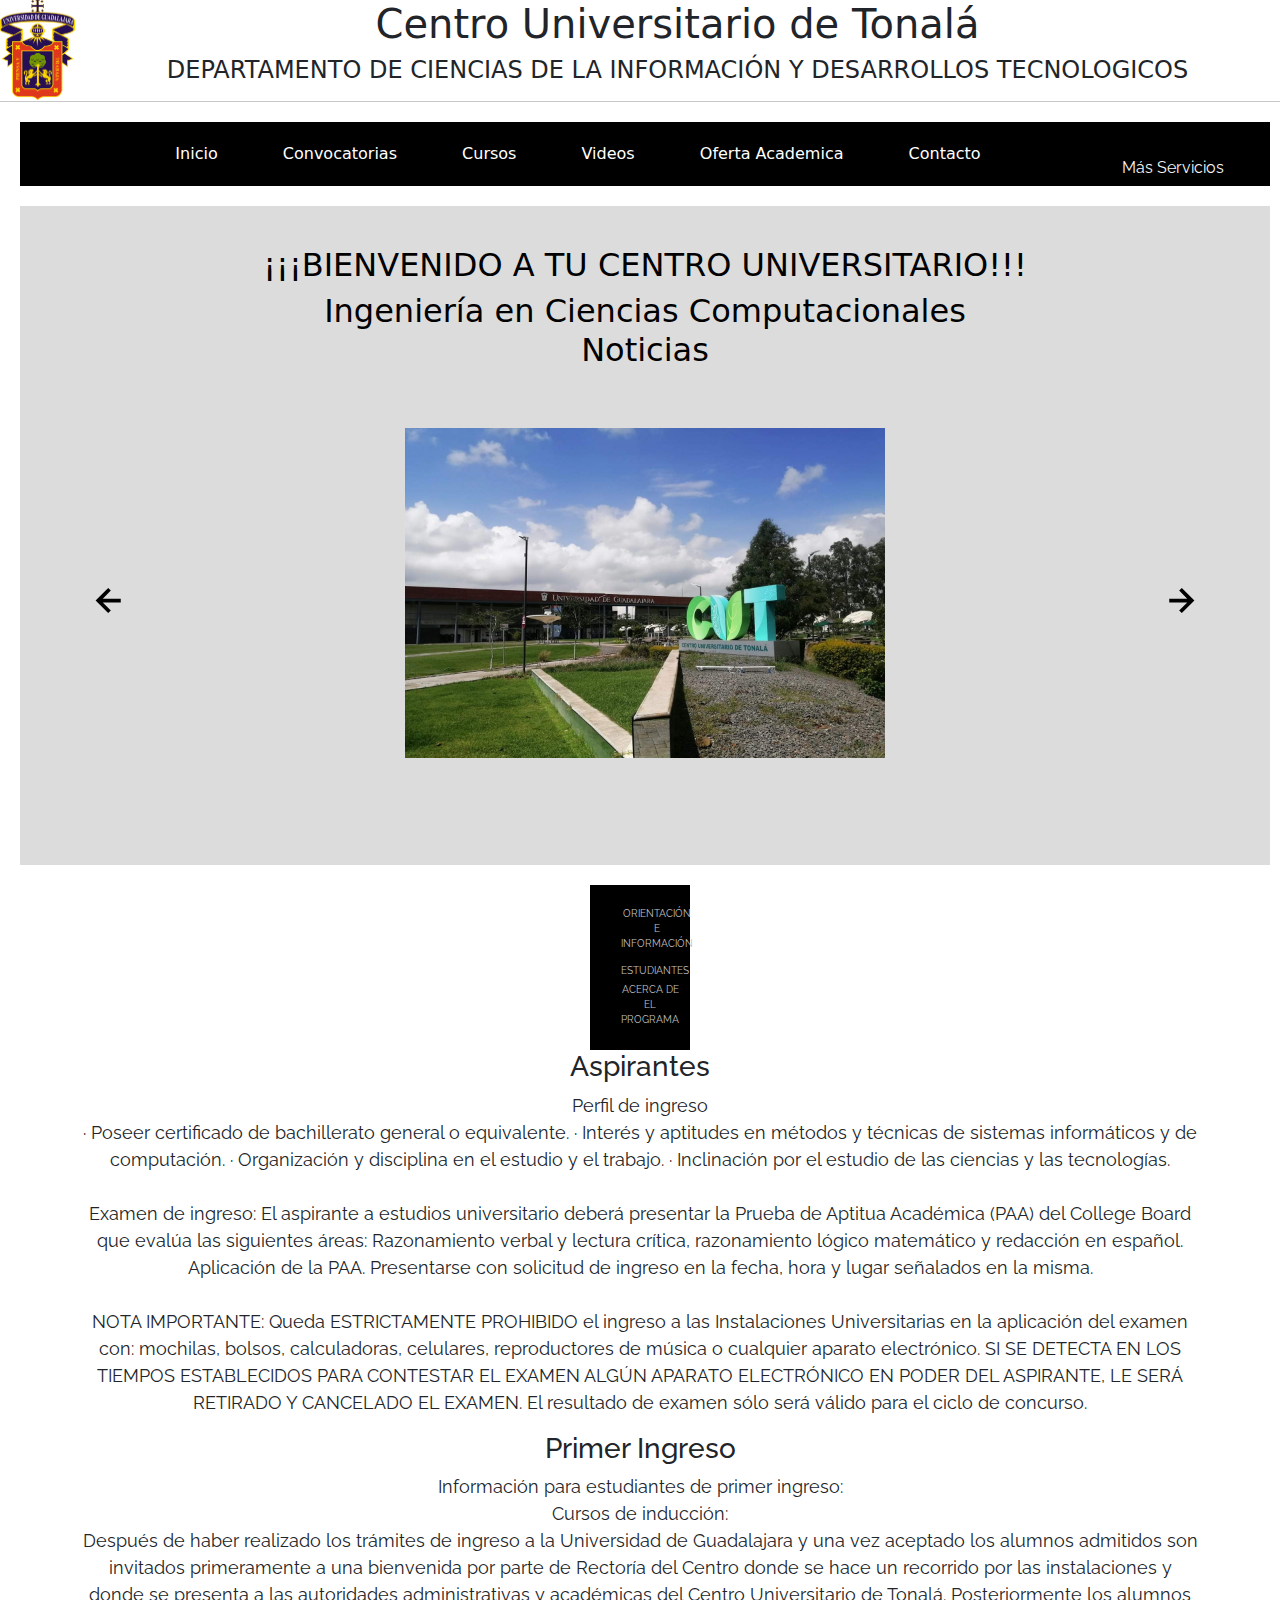
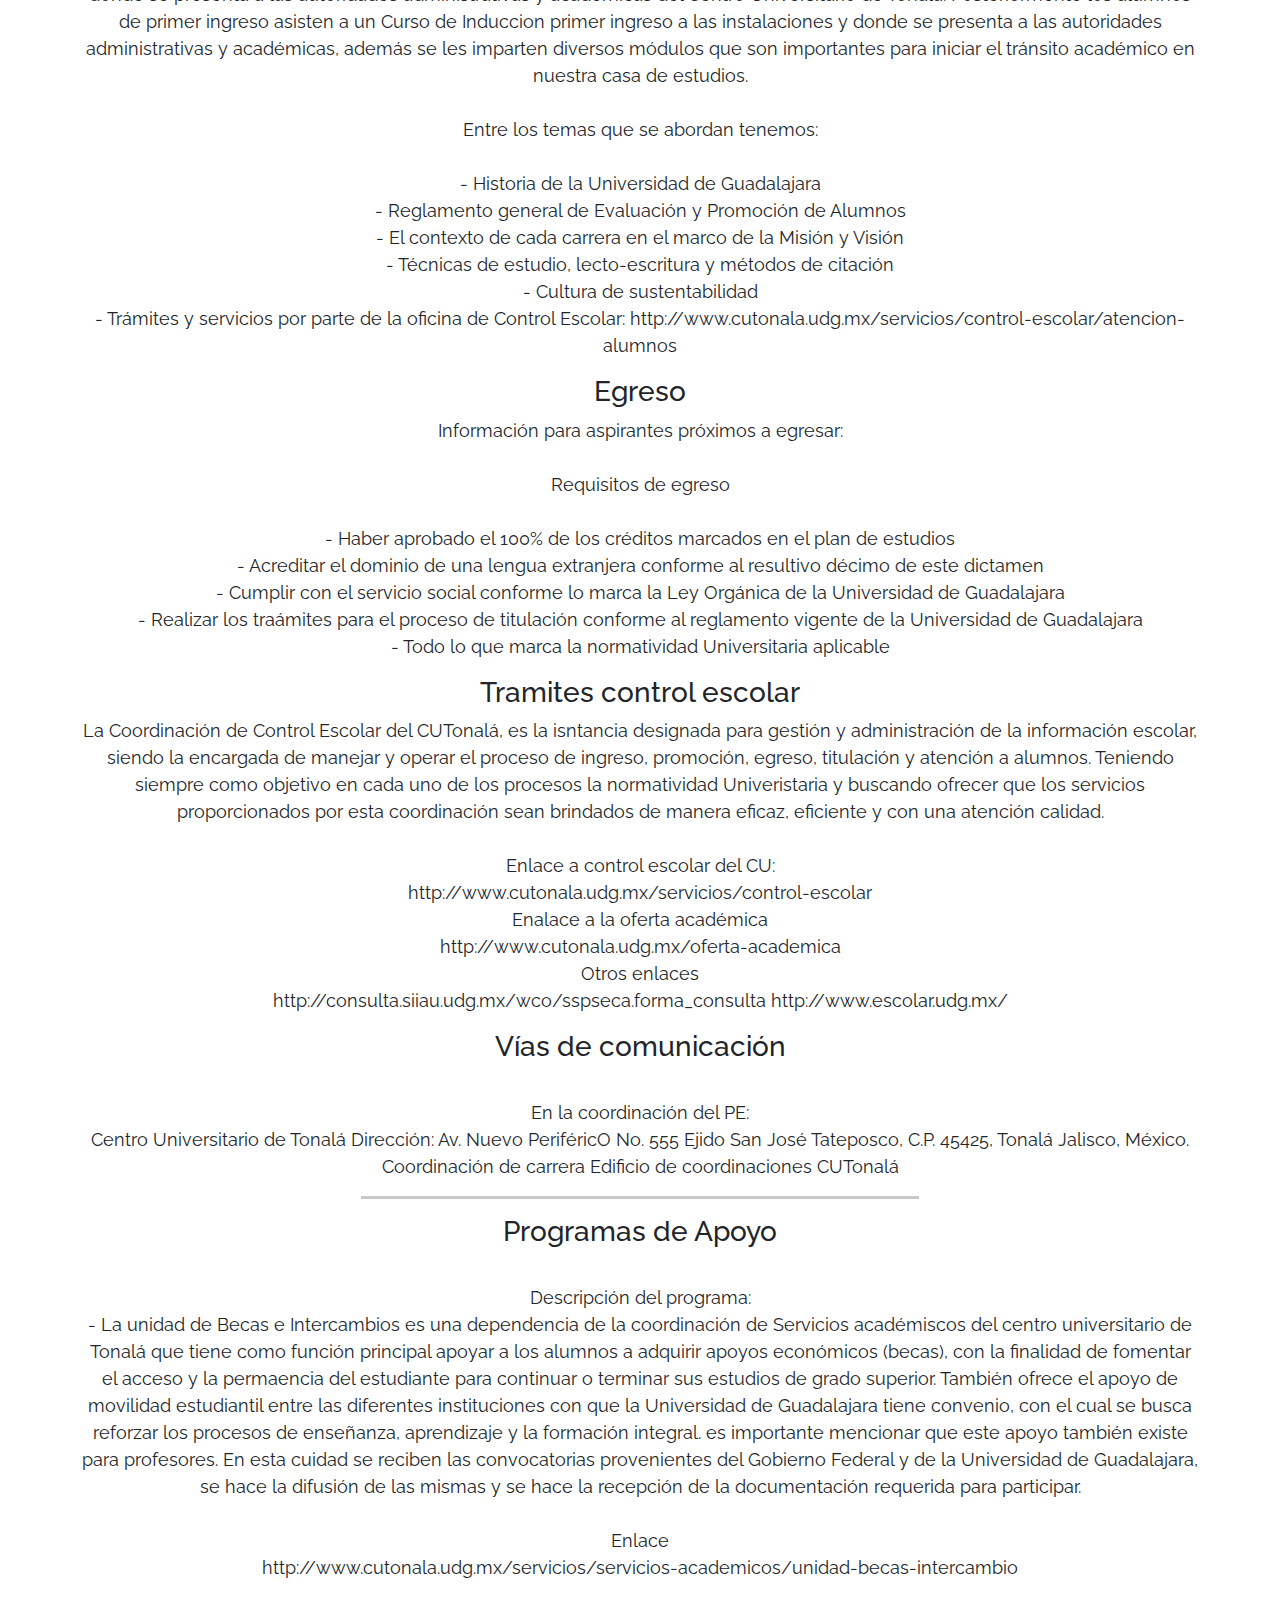
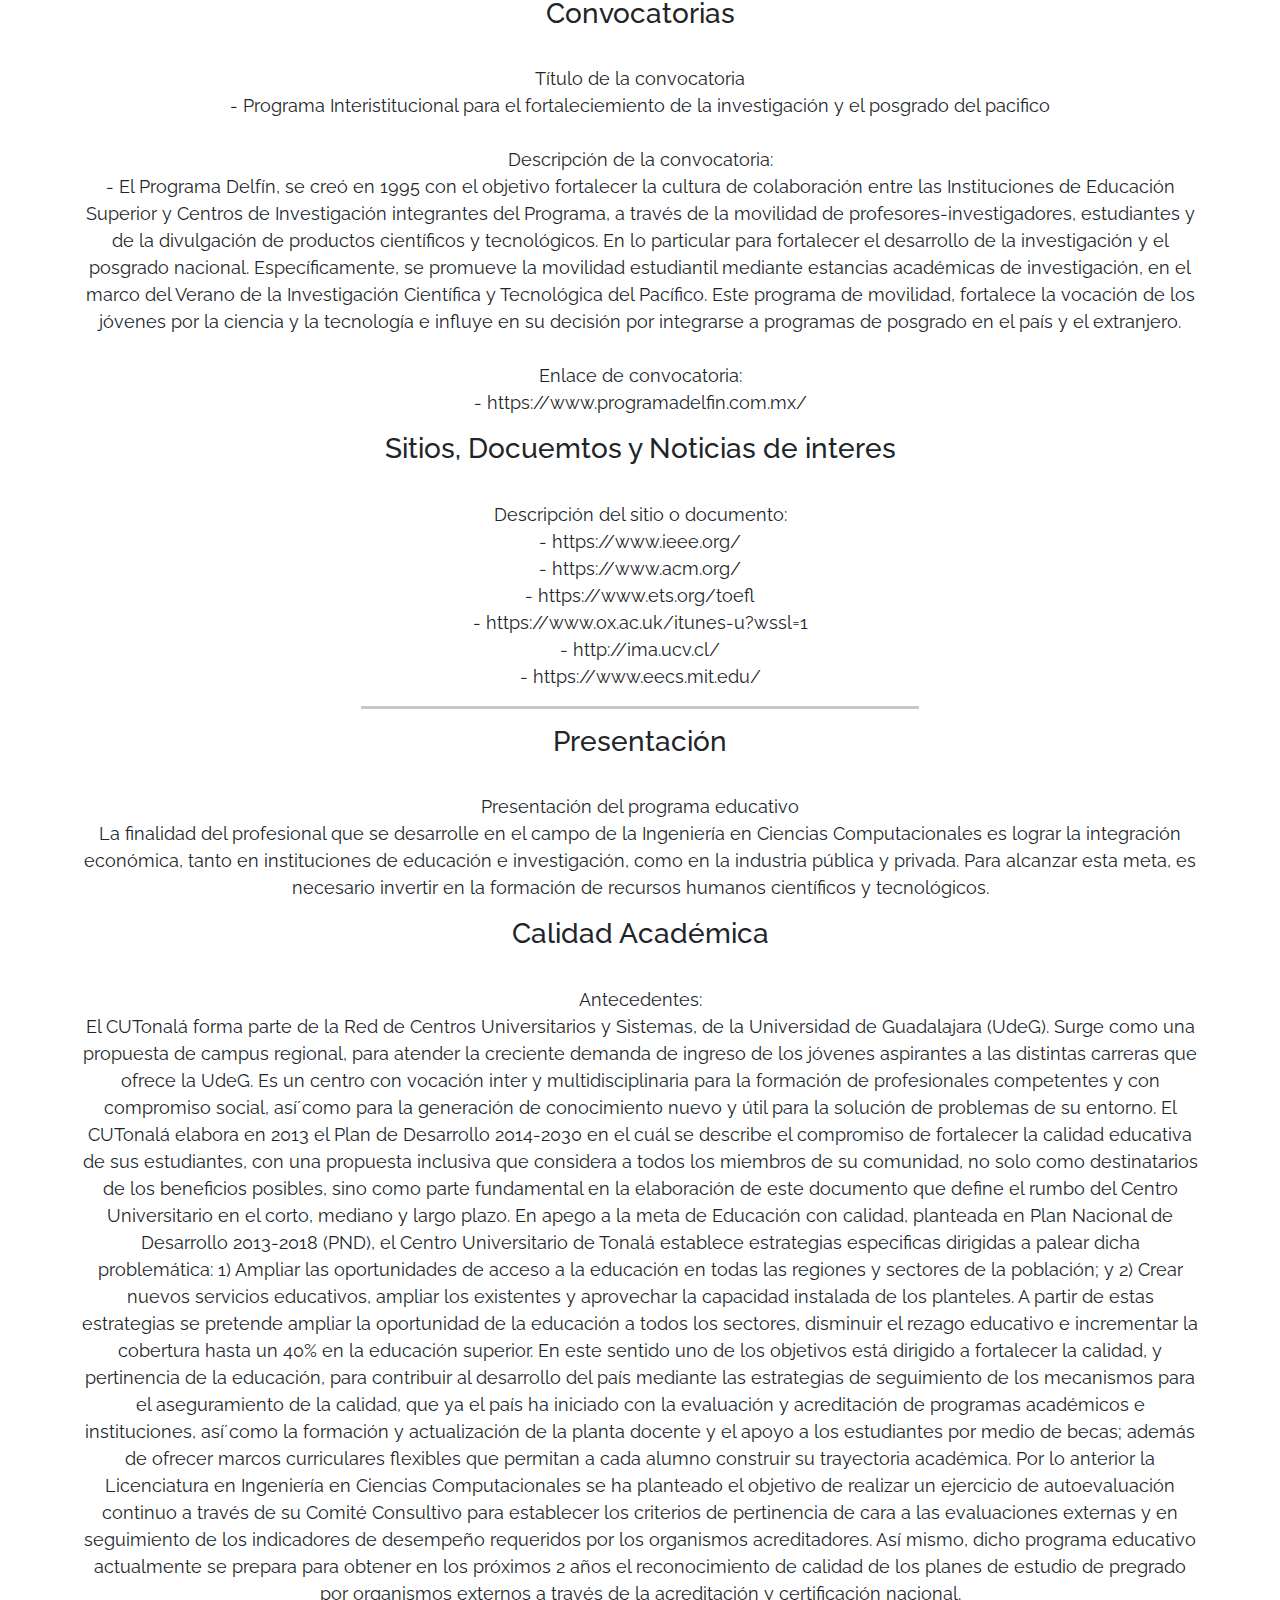
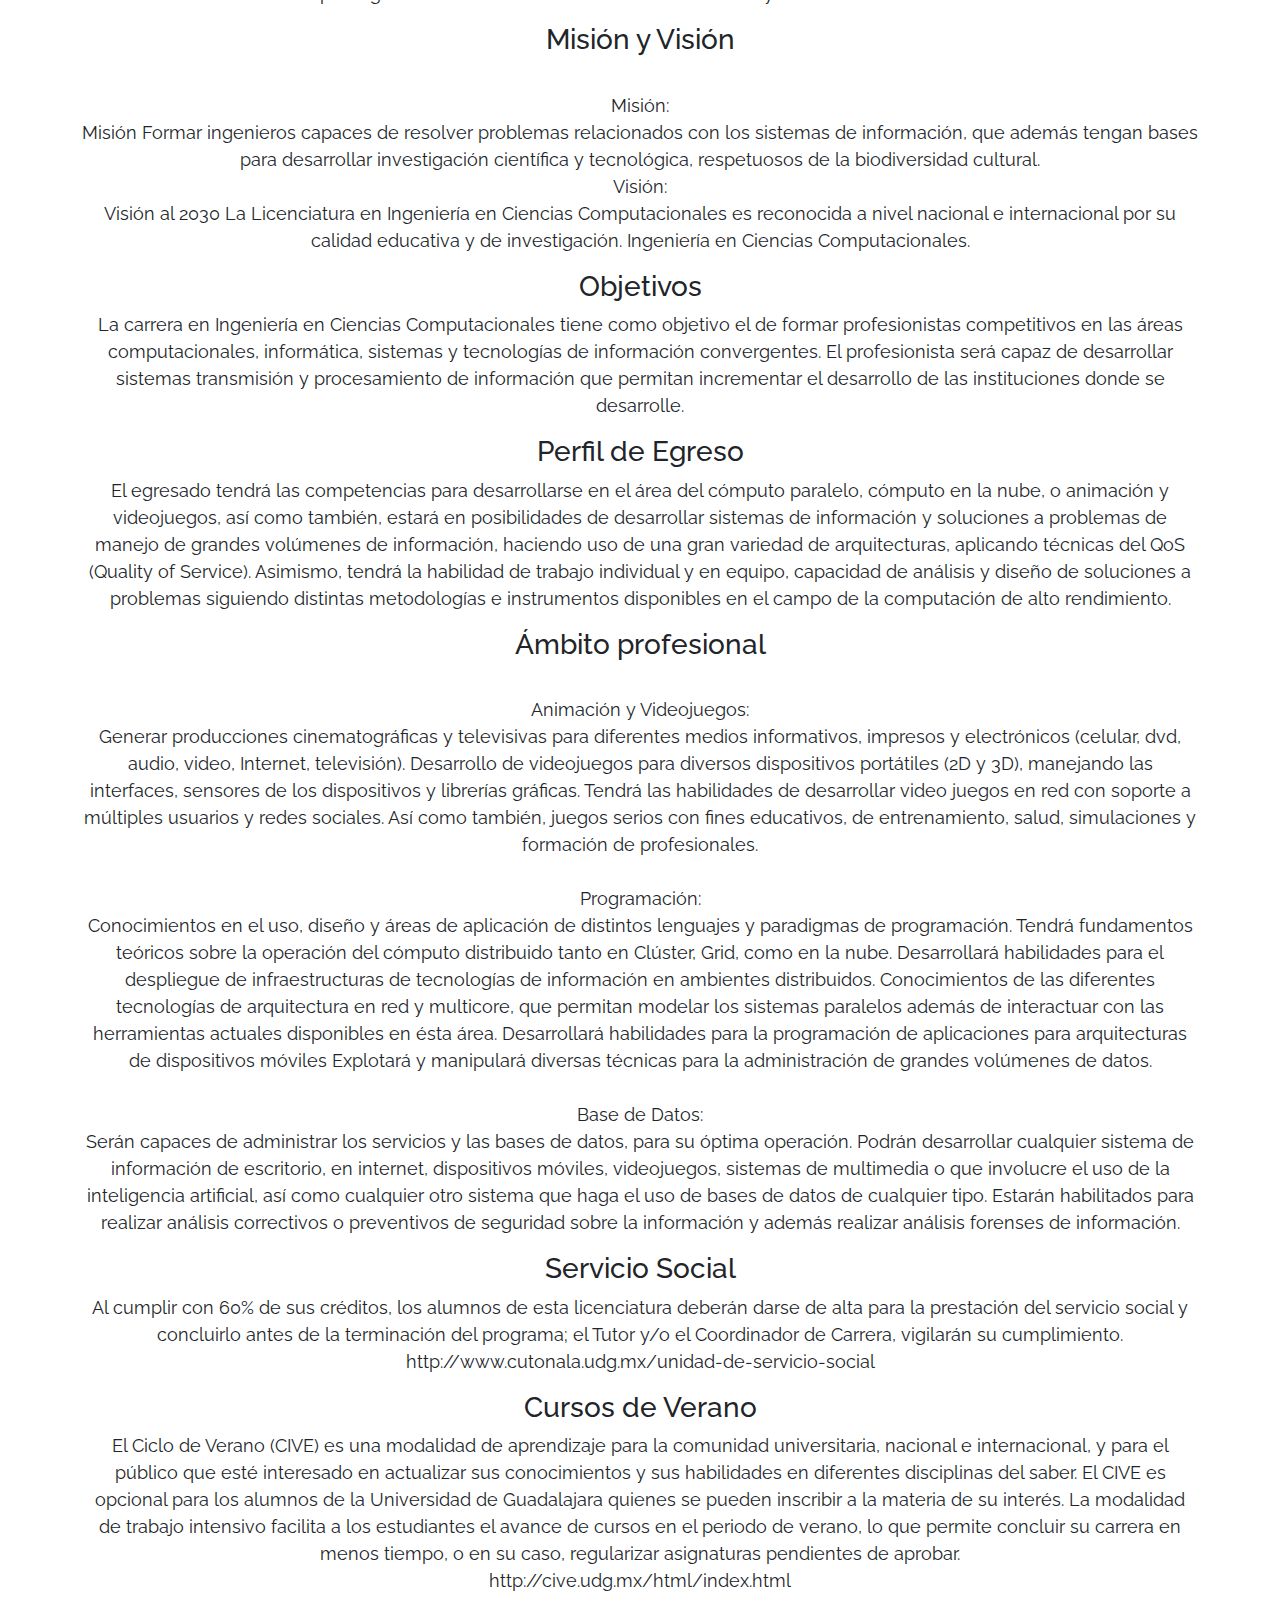
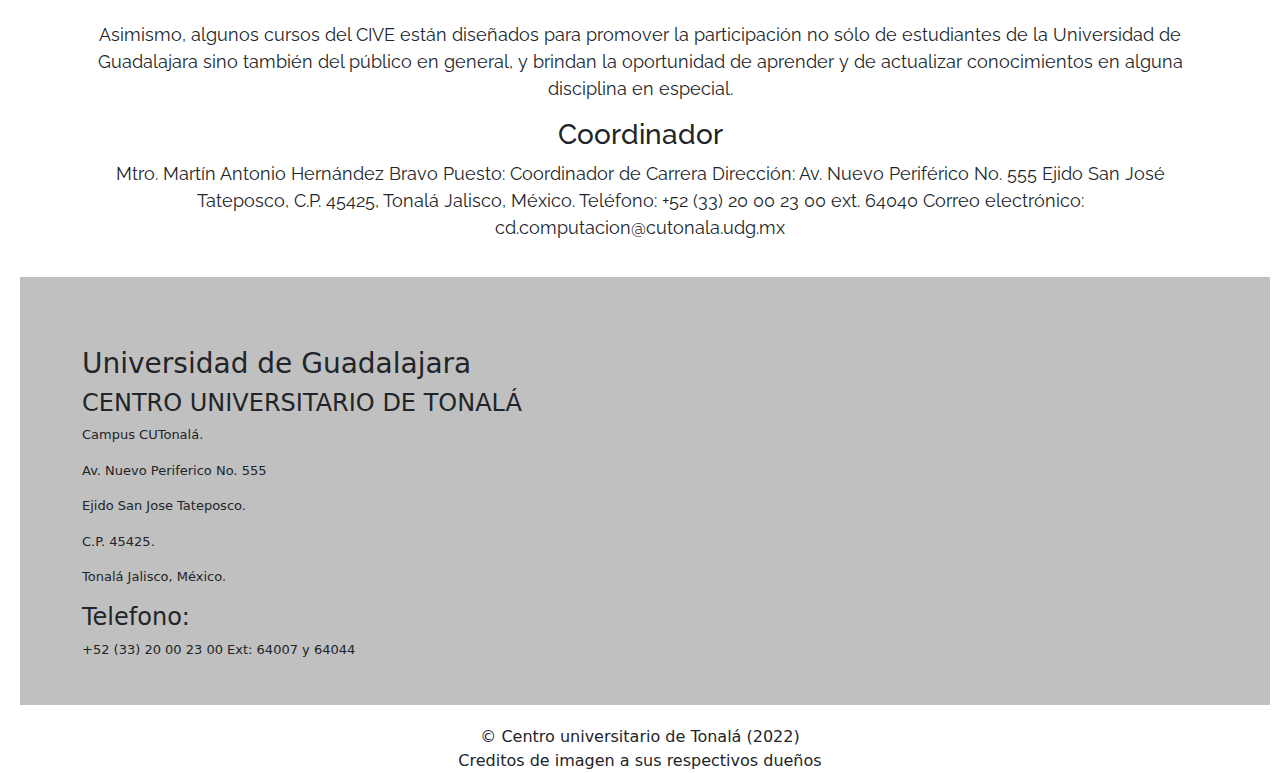
<file: index.html>
<!DOCTYPE html>
<html lang="en">
  <head>
    <meta charset="UTF-8" />
    <meta http-equiv="X-UA-Compatible" content="IE=edge" />
    <meta name="viewport" content="width=device-width, initial-scale=1.0" />
    <title>DCIyDT CUTonalá</title>
    <link rel="icon" href="cl.jpg" />
    <link rel="stylesheet" href="css/estilos.css" />
    <link
      href="css/bootstrap.min.css"
      rel="stylesheet"
      integrity="sha384-1BmE4kWBq78iYhFldvKuhfTAU6auU8tT94WrHftjDbrCEXSU1oBoqyl2QvZ6jIW3"
      crossorigin="anonymous"
    />
  </head>
  <body>
    <div>
      <img
        src="ugd-logo.png"
        height="100px"
        width="75px"
        aling="left"
        style="float: left"
      />
      <center>
        <header class="header">
          <div>
            <h1>Centro Universitario de Tonalá</h1>
            <h4>
              DEPARTAMENTO DE CIENCIAS DE LA INFORMACIÓN Y DESARROLLOS
              TECNOLOGICOS
            </h4>
            <hr />
          </div>
          <div id="menu">
            <ul>
              <li><a href="index.html">Inicio</a></li>
              <li><a href="convocatoria.html">Convocatorias</a></li>
              <li><a href="cursos.html">Cursos</a></li>
              <li><a href="videos.html">Videos</a></li>
              <li><a href="OfertaAcademica.html">Oferta Academica</a></li>
              <li><a href="contacto.html">Contacto</a></li>
              <li><div class = "dropdown">
                  <button class="dropBtn">Más Servicios
                    <i class="fa fa-caret-down" aria-hidden="true"></i>
                  </button>
                  <div class="dropdown-content">
                    <a href="http://www.cutonala.udg.mx/">Cu Tonalá</a>
                    <a href="http://siga.cutonala.udg.mx/">Siga</a>
                    <a href="https://mw.siiau.udg.mx/Portal/login.xhtml">Ventanilla Unica</a>
                    <a href="http://siiauescolar.siiau.udg.mx/wus/gupprincipal.inicio">SIIAU</a>
                    <a href="#">Evidencias</a>
                    <a href="#">TutorBot</a>
                    <a href="#">ConvocaCUT</a>
                    <a href="#">Bici CUT</a>
                    <a href="#">Inventarios</a>
                  </div>
                </div>
              </li>
            </ul>
           </div>
        </header>
      </center>
    </div>
    <center>
      <section class="slider">
        <h2>¡¡¡BIENVENIDO A TU CENTRO UNIVERSITARIO!!!</h2>
          <!--Cambios Edwin-->
        <h2>Ingeniería en Ciencias Computacionales
          <br>Noticias
        </h2>
          <!---->
        <div class="slider__container container">
          <img
            src="slider/assets/leftarrow.svg"
            class="slider__arrow"
            id="before"
          />
          <section class="slider__body slider__body--show" data-id="1">
            <figure class="slider__picture">
              <img src="img/cts1.jpeg" class="slider__img" />
            </figure>
          </section>

          <section class="slider__body" data-id="2">
            <figure class="slider__picture">
              <img src="img/cts2.jpeg" class="slider__img" />
            </figure>
          </section>

          <section class="slider__body" data-id="3">
            <figure class="slider__picture">
              <img src="img/cts3.jpeg" class="slider__img" />
            </figure>
          </section>

          <section class="slider__body" data-id="4">
            <div class="slider__text">
              <p class="slider_review">
                FORMACIÓN INTEGRAL CUTONALÁ
                <br> Para el Centro Universitario de Tonalá, ¡tú eres lo más importante!, es por ello que no sólo nos preocuopamos por tu formación profesional, sino también por tu formación integral, lo que te permitirá ser un profesionalsita comprometido con el entorno.
              </p>
            </div>
            <figure class="slider__picture">
              <iframe width="360" height="190" src="https://www.youtube.com/embed/6QHBMxTxNas" title="YouTube video player" frameborder="0" allow="accelerometer; autoplay; clipboard-write; encrypted-media; gyroscope; picture-in-picture" allowfullscreen></iframe>
            </figure>
          </section>          

          <section class="slider__body" data-id="5">
            <div class="slider__text">
              <p class="slider_review">
                OFERTA ACADEMICA
               <br> Licenciatura en Administración de Negocios
               <br> Licenciatura en Contaduría Pública
               <br> Licenciatura en Diseño de Artesanía
               <br> Licenciatura en Historia del Arte
               <br> Licenciatura en Gerontología
               <br> Licenciatura en Ingeniería en Ciencias Computacionales
               <br> Licenciatura en Ingeniería en Energía
               <br> Licenciatura en Ingeniería en Nanotecnología
               <br> Licenciatura en Salud Pública
               <br> Licenciatura en Derecho / Abogado
               <br> Carrera de Médico Cirujano y Partero
               <br> Licenciatura en Nutrición
               <br> Licenciatura en Ciencias Forenses
               <br> Licenciatura en Arquitectura
               <br> Licenciatura en Estudios Liberales
              </p>
            </div>
            <figure class="slider__picture">
              <iframe width="360" height="190" src="https://www.youtube.com/embed/RUI4cBrbAE0" title="YouTube video player" frameborder="0" allow="accelerometer; autoplay; clipboard-write; encrypted-media; gyroscope; picture-in-picture" allowfullscreen></iframe>
            </figure>
          </section>

          <section class="slider__body" data-id="6">
            <div class="slider__text">
              <p class="slider_review">
                El Rector General de la Universidad de Guadalajara (UdeG), doctor Ricardo Villanueva Lomelí, dio a conocer los nuevos nombramientos de rectoras y rectores para los distintos cargos de los centros universitarios, y del Sistema de Educación Media Superior (SEMS), para el periodo 2022-2025, mismos que entran en funciones a partir del 1 de mayo del presente año.
 
                La Ley Orgánica de esta Casa de Estudio establece que los rectores de centros universitarios, así como el Director General del SEMS, “son los representantes y primeras autoridades ejecutivas” de dichas instancias. “Serán designados por el Rector General de ternas propuestas por los consejos universitarios respectivos, debiendo satisfacer los mismos requisitos exigidos para ser Rector General”.
 
                Los requisitos son “tener nacionalidad mexicana, ser mayor de treinta años, poseer título de licenciatura, ser miembro del personal académico de la Universidad con antigüedad mínima de tres años y contar con reconocida capacidad académica y honorabilidad”. 
              </p>
            </div>
            <figure class="slider__picture">
              <img src="img/noticia.jpeg" class="slider__img" />
            </figure>
          </section>

          <img
            src="slider/assets/rightarrow.svg"
            class="slider__arrow"
            id="next"
          />
        </div>
      </section>
    </center>
    <section class = "info">
      <div class="info__container container">
      <center>
        <header>
          <nav>
            <div>
            <ul class="menu">
              <center>
              <li><a href="#orientación e información">ORIENTACIÓN E INFORMACIÓN</a></li>
              <li><a href="#estudiantes">ESTUDIANTES</a></li>
              <li><a href="#acerca del programa">ACERCA DE EL PROGRAMA</a></li>
            </center>
            </ul>
          </div>
          </nav>
        </header>

        <main>

        <div class="item" id="orientación e información">
          <h3>Aspirantes</h3>
          <div class="item" id="aspirante">
          
            
            <p> Perfil de ingreso
              <br>
              · Poseer certificado de bachillerato general o equivalente.
              · Interés y aptitudes en métodos y técnicas de sistemas informáticos y de computación.
              · Organización y disciplina en el estudio y el trabajo.
              · Inclinación por el estudio de las ciencias y las tecnologías.<br>
              
              <br>
              Examen de ingreso: 
              El aspirante a estudios universitario deberá presentar la Prueba de Aptitua Académica (PAA) del College Board que evalúa las siguientes áreas: Razonamiento verbal y lectura crítica, razonamiento lógico matemático y redacción en español.
              Aplicación de la PAA. Presentarse con solicitud de ingreso en la fecha, hora y lugar señalados en la misma.<br>

              <br>
              NOTA IMPORTANTE:
              Queda ESTRICTAMENTE PROHIBIDO el ingreso a las Instalaciones Universitarias en la aplicación del examen con: mochilas, bolsos, calculadoras, celulares, reproductores de música o cualquier aparato electrónico.
              SI SE DETECTA EN LOS TIEMPOS ESTABLECIDOS PARA CONTESTAR EL EXAMEN ALGÚN APARATO ELECTRÓNICO EN PODER DEL ASPIRANTE, LE SERÁ RETIRADO Y CANCELADO EL EXAMEN.
              El resultado de examen sólo será válido para el ciclo de concurso.<br> 
               </p>
          </div>
          <div class="item" id="primer ingreso">
            <h3>Primer Ingreso</h3>
            <p> 
             Información para estudiantes de primer ingreso:
             <br>
             Cursos de inducción: 
             <br>
             Después de haber realizado los trámites de ingreso a la Universidad de Guadalajara y una vez aceptado los alumnos admitidos son invitados primeramente a una bienvenida por parte de Rectoría del Centro donde se hace un recorrido por las instalaciones y donde se presenta a las autoridades administrativas y académicas del Centro Universitario de Tonalá.
             Posteriormente los alumnos de primer ingreso asisten a un Curso de Induccion primer ingreso a las instalaciones y donde se presenta a las autoridades administrativas y académicas, además se les imparten diversos módulos que son importantes para iniciar el tránsito académico en nuestra casa de estudios.<br>

             <br>Entre los temas que se abordan tenemos: <br>
              <br> - Historia de la Universidad de Guadalajara
              <br> - Reglamento general de Evaluación y Promoción de Alumnos 
              <br> - El contexto de cada carrera en el marco de la Misión y Visión 
              <br> - Técnicas de estudio, lecto-escritura y métodos de citación 
              <br> - Cultura de sustentabilidad 
              <br> - Trámites y servicios por parte de la oficina de Control Escolar:  http://www.cutonala.udg.mx/servicios/control-escolar/atencion-alumnos
            </p>
          <div class="item" id="egreso">
            <h3>Egreso</h3>
            <p>
              Información para aspirantes próximos a egresar: 
              <br>
            <br> Requisitos de egreso<br>
              <br> - Haber aprobado el 100% de los créditos marcados en el plan de estudios 
              <br> - Acreditar el dominio de una lengua extranjera conforme al resultivo décimo de este dictamen 
              <br> - Cumplir con el servicio social conforme lo marca la Ley Orgánica de la Universidad de Guadalajara
              <br> - Realizar los traámites para el proceso de titulación conforme al reglamento vigente de la Universidad de Guadalajara
              <br> - Todo lo que marca la normatividad Universitaria aplicable
            </p>
          <div class="item" id="tramites control escolar">
            <h3>Tramites control escolar</h3>
            <p>
              La Coordinación de Control Escolar del CUTonalá, es la isntancia designada para gestión y administración de la información escolar, siendo la encargada de manejar y operar el proceso de ingreso, promoción, egreso, titulación y atención a alumnos. 
              Teniendo siempre como objetivo en cada uno de los procesos la normatividad Univeristaria y buscando ofrecer que los servicios proporcionados por esta coordinación sean brindados de manera eficaz, eficiente y con una atención calidad. <br>

              <br> Enlace a control escolar del CU:
              <br> http://www.cutonala.udg.mx/servicios/control-escolar 
              <br> Enalace a la oferta académica
              <br> http://www.cutonala.udg.mx/oferta-academica

              <br> Otros enlaces 
              <br>http://consulta.siiau.udg.mx/wco/sspseca.forma_consulta
              http://www.escolar.udg.mx/
            </p>
          <div class="item" id="vías de comunicación">
            <h3>Vías de comunicación</h3>
            <p>
              <br>En la coordinación del PE:
              <br>
              Centro Universitario de Tonalá
              Dirección: Av. Nuevo PeriféricO No. 555 Ejido San José Tateposco, C.P. 45425, Tonalá Jalisco, México. 
              Coordinación de carrera
              Edificio de coordinaciones CUTonalá
            </p>
          </div>
          </div>
          </div>
          </div>
        </div>
        <hr size="5px" width="50%" align="center" color="red"/>
        <div class="item" id="estudiantes">
          <h3>Programas de Apoyo</h3>
          <div class="item" id="programas de apoyo">
            <p>
              <br> Descripción del programa: 
              <br> - La unidad de Becas e Intercambios es una dependencia de la coordinación de Servicios académiscos del centro universitario de Tonalá que tiene como función principal apoyar a los alumnos a adquirir apoyos económicos (becas), con la finalidad de fomentar el acceso y la permaencia del estudiante para continuar o terminar sus estudios de grado superior. También ofrece el apoyo de movilidad estudiantil entre las diferentes instituciones con que la Universidad de Guadalajara tiene convenio, con el cual se busca reforzar los procesos de enseñanza, aprendizaje y la formación integral. es importante mencionar que este apoyo también existe para profesores. En esta cuidad se reciben las convocatorias provenientes del Gobierno Federal y de la Universidad de Guadalajara, se hace la difusión de las mismas y se hace la recepción de la documentación requerida para participar.<br>
              <br> Enlace 
              <br> http://www.cutonala.udg.mx/servicios/servicios-academicos/unidad-becas-intercambio
            </p>
        <div class="item" id="convocatoria">
          <h3>Convocatorias</h3>
          <p>
            <br> Título de la convocatoria
            <br> - Programa Interistitucional para el fortaleciemiento de la investigación y el posgrado del pacifico<br>
            <br> Descripción de la convocatoria: 
            <br> - El Programa Delfín, se creó en 1995 con el objetivo fortalecer la cultura de colaboración entre las Instituciones de Educación Superior y Centros de Investigación integrantes del Programa, a través de la movilidad de profesores-investigadores, estudiantes y de la divulgación de productos científicos y tecnológicos. En lo particular para fortalecer el desarrollo de la investigación y el posgrado nacional. Específicamente, se promueve la movilidad estudiantil mediante estancias académicas de investigación, en el marco del Verano de la Investigación Científica y Tecnológica del Pacífico. Este programa de movilidad, fortalece la vocación de los jóvenes por la ciencia y la tecnología e influye en su decisión por integrarse a programas de posgrado en el país y el extranjero.<br>
            <br> Enlace de convocatoria:
            <br> - https://www.programadelfin.com.mx/
          </p>
        <div class="item" id="sitios, docuementos y noticias de interes">
          <h3>Sitios, Docuemtos y Noticias de interes</h3>
        <p>
          <br> Descripción del sitio o documento: 
          <br> - https://www.ieee.org/
          <br> - https://www.acm.org/
          <br> - https://www.ets.org/toefl
          <br> - https://www.ox.ac.uk/itunes-u?wssl=1
          <br> - http://ima.ucv.cl/
          <br> - https://www.eecs.mit.edu/
        </div>
        </p>
        </div>
          </div>
        </div>
        <hr size="5px" width="50%" align="center" color="red"/>
        <div class="item" id="acerca del programa">
          <h3>Presentación</h3>
          <div class="item" id="presentación"
          <p>
           <br> Presentación del programa educativo 
           <br> La finalidad del profesional que se desarrolle en el campo de la Ingeniería en Ciencias Computacionales es lograr  la integración económica, tanto en instituciones de educación e investigación, como en la industria pública y privada. Para alcanzar esta meta, es necesario invertir en la formación de recursos humanos científicos y tecnológicos. <br>
          </p>

          <div class="item" id="calidad academica">
            <h3>Calidad Académica</h3>
            <p>
              <br> Antecedentes: 
              <br> El CUTonalá forma parte de la Red de Centros Universitarios y Sistemas, de la Universidad de Guadalajara (UdeG). Surge como una propuesta de campus regional, para atender la creciente demanda de ingreso de los jóvenes aspirantes a las distintas carreras que ofrece la UdeG. Es un centro con vocación inter y multidisciplinaria para la formación de profesionales competentes y con compromiso social, así́ como para la generación de conocimiento nuevo y útil para la solución de problemas de su entorno.

              El CUTonalá elabora en 2013 el Plan de Desarrollo 2014-2030 en el cuál se describe el compromiso de fortalecer la calidad educativa de sus estudiantes, con una propuesta inclusiva que considera a todos los miembros de su comunidad, no solo como destinatarios de los beneficios posibles, sino como parte fundamental en la elaboración de este documento que define el rumbo del Centro Universitario en el corto, mediano y largo plazo.
              
              En apego a la meta de Educación con calidad, planteada en Plan Nacional de Desarrollo 2013-2018 (PND), el Centro Universitario de Tonalá establece estrategias especificas dirigidas a palear dicha problemática: 1) Ampliar las oportunidades de acceso a la educación en todas las regiones y sectores de la población; y 2) Crear nuevos servicios educativos, ampliar los existentes y aprovechar la capacidad instalada de los planteles.
              
              A partir de estas estrategias se pretende ampliar la oportunidad de la educación a todos los sectores, disminuir el rezago educativo e incrementar la cobertura hasta un 40% en la educación superior.
              
              En este sentido uno de los objetivos está dirigido a fortalecer la calidad, y pertinencia de la educación, para contribuir al desarrollo del país mediante las estrategias de seguimiento de los mecanismos para el aseguramiento de la calidad, que ya el país ha iniciado con la evaluación y acreditación de programas académicos e instituciones, así́ como la formación y actualización de la planta docente y el apoyo a los estudiantes por medio de becas; además de ofrecer marcos curriculares flexibles que permitan a cada alumno construir su trayectoria académica.
              
              Por lo anterior la Licenciatura en Ingeniería en Ciencias Computacionales se ha planteado el objetivo de realizar un ejercicio de autoevaluación continuo a través de su Comité Consultivo para establecer los criterios de pertinencia de cara a las evaluaciones externas y en seguimiento de los indicadores de desempeño requeridos por los organismos acreditadores.
              
              Así mismo, dicho programa educativo actualmente se prepara para obtener en los próximos 2 años el reconocimiento de calidad de los planes de estudio de pregrado por organismos externos a través de la acreditación y certificación nacional. 
            </p>

            <div class="item" id="misión y visón">
              <h3>Misión y Visión</h3>
              <p>
                <br>Misión: 
                <br> Misión Formar ingenieros capaces de resolver problemas relacionados con los sistemas de información, que además tengan bases para desarrollar investigación científica y tecnológica, respetuosos de la biodiversidad cultural.
                <br>Visión: 
                <br> Visión al 2030 La Licenciatura en Ingeniería en Ciencias Computacionales es reconocida a nivel nacional e internacional por su calidad educativa y de investigación.
                Ingeniería en Ciencias Computacionales.
              </p>

            <div class="item" id="objetivos">
              <h3>Objetivos</h3>
              <p>
                La carrera en Ingeniería en Ciencias Computacionales tiene como objetivo el de formar profesionistas competitivos en las áreas computacionales, informática, sistemas y tecnologías de información convergentes. 

                El profesionista será capaz de desarrollar sistemas transmisión y procesamiento de información que permitan incrementar el desarrollo de las instituciones donde se desarrolle. 
              </p>
              <div class="item" id="perfil de egreso">
                <h3>Perfil de Egreso</h3>
              <p>
                El egresado tendrá las competencias para desarrollarse en el área del cómputo paralelo, cómputo en la nube, o animación y videojuegos, así como también, estará en posibilidades de desarrollar sistemas de información y soluciones a problemas de manejo de grandes volúmenes de información, haciendo uso de una gran variedad de arquitecturas, aplicando técnicas del QoS (Quality of Service). Asimismo, tendrá la habilidad de trabajo individual y en equipo, capacidad de análisis y diseño de soluciones a problemas siguiendo distintas metodologías e instrumentos disponibles en el campo de la computación de alto rendimiento.
            
              </div>
            </p>
            <div class="item" id="ámbito profesional">
            <h3>Ámbito profesional</h3>
            <p>
              <br> Animación y Videojuegos:
              <br> Generar producciones cinematográficas y televisivas para diferentes medios informativos, impresos y electrónicos (celular, dvd, audio, video, Internet, televisión).
              Desarrollo de videojuegos para diversos dispositivos portátiles (2D y 3D), manejando las interfaces, sensores de los dispositivos y librerías gráficas.
              Tendrá las habilidades de desarrollar video juegos en red con soporte a múltiples usuarios y redes sociales. Así como también, juegos serios con fines educativos, de entrenamiento, salud, simulaciones y formación de profesionales.<br>
              <br> Programación:
              <br> Conocimientos en el uso, diseño y áreas de aplicación de distintos lenguajes y paradigmas de programación.
              Tendrá fundamentos teóricos sobre la operación del cómputo distribuido tanto en Clúster, Grid, como en la nube.
              Desarrollará habilidades para el despliegue de infraestructuras de tecnologías de información en ambientes distribuidos.
              Conocimientos de las diferentes tecnologías de arquitectura en red y multicore, que permitan modelar los sistemas paralelos además de interactuar con las herramientas actuales disponibles en ésta área.
              Desarrollará habilidades para la programación de aplicaciones para arquitecturas de dispositivos móviles
              Explotará y manipulará diversas técnicas para la administración de grandes volúmenes de datos. <br>
              <br> Base de Datos:
              <br> Serán capaces de administrar los servicios y las bases de datos, para su óptima operación.
              Podrán desarrollar cualquier sistema de información de escritorio, en internet, dispositivos móviles, videojuegos, sistemas de multimedia o que involucre el uso de la inteligencia artificial, así como cualquier otro sistema que haga el uso de bases de datos de cualquier tipo.
              Estarán habilitados para realizar análisis correctivos  o preventivos de seguridad sobre la información y además realizar análisis forenses de información. <br>
            </p>
            <div class="item" id="servicio social">
              <h3>Servicio Social</h3>
              <p>
                Al cumplir con 60% de sus créditos, los alumnos de esta licenciatura deberán darse de alta para la prestación del servicio social y concluirlo antes de la terminación del programa; el Tutor y/o el Coordinador de Carrera, vigilarán su cumplimiento.
                <br> http://www.cutonala.udg.mx/unidad-de-servicio-social
              </p>
              <div class="item" id="cursos de verano">
                <h3>Cursos de Verano</h3>
                <p>
                  El Ciclo de Verano (CIVE) es una modalidad de aprendizaje para la comunidad universitaria, nacional e internacional, y para el público que esté interesado en actualizar sus conocimientos y sus habilidades en diferentes disciplinas del saber.

                  El CIVE es opcional para los alumnos de la Universidad de Guadalajara quienes se pueden inscribir a la materia de su interés. La modalidad de trabajo intensivo facilita a los estudiantes el avance de cursos en el periodo de verano, lo que permite concluir su carrera en menos tiempo, o en su caso, regularizar asignaturas pendientes de aprobar. 
                <br> http://cive.udg.mx/html/index.html<br>
                <br> Asimismo, algunos cursos del CIVE están diseñados para promover la participación no sólo de estudiantes de la Universidad de Guadalajara sino también del público en general, y brindan la oportunidad de aprender y de actualizar conocimientos en alguna disciplina en especial.

                </p>
              <div class="item" id="coordinador">
                <h3>Coordinador</h3>
                <p>
                  Mtro. Martín Antonio Hernández Bravo
                 Puesto: Coordinador de Carrera
                 Dirección: Av. Nuevo Periférico No. 555 Ejido San José Tateposco, C.P. 45425, Tonalá Jalisco, México.
                 Teléfono: +52 (33) 20 00 23 00 ext. 64040
                 Correo electrónico: cd.computacion@cutonala.udg.mx    
                </p>
              </div>
              </div>
            </div>
            </div>
            </div>
            </div>
          </div>
        </div>
      </main>
      </center>
    </div>
    </section>
    <section class="links">
      <div class="link__container">
        <div class="direccion">
          <h3>Universidad de Guadalajara</h3>
          <h4>CENTRO UNIVERSITARIO DE TONALÁ</h4>
          <p>Campus CUTonalá.
          <p>Av. Nuevo Periferico No. 555</p>
          <p>Ejido San Jose Tateposco.</p> 
          <p>C.P. 45425.</p>
          <p>Tonalá Jalisco, México.</p>
          <p><h4>Telefono:</h4>+52 (33) 20 00 23 00 Ext: 64007 y 64044</p>
        </div>
        <div class="mapa">
          <iframe class="map" src="https://www.google.com/maps/embed?pb=!1m18!1m12!1m3!1d14941.838168170916!2d-103.23181958068847!3d20.569282694413584!2m3!1f0!2f0!3f0!3m2!1i1024!2i768!4f13.1!3m3!1m2!1s0x842f4b24202abe73%3A0xd33161e2e4345862!2sCentro%20Universitario%20de%20Tonal%C3%A1%20-%20Universidad%20de%20Guadalajara!5e0!3m2!1ses!2smx!4v1652191966097!5m2!1ses!2smx" width="550" height="250" style="border:0;" allowfullscreen="" loading="lazy" referrerpolicy="no-referrer-when-downgrade"></iframe>
        </div>
      </div>
    </section>
    <center>
      <footer>&copy; Centro universitario de Tonalá (2022)</footer>
      <footer>Creditos de imagen a sus respectivos dueños
</footer>
    </center>
    <script
      src="js/bootstrap.bundle.min.js"
      integrity="sha384-ka7Sk0Gln4gmtz2MlQnikT1wXgYsOg+OMhuP+IlRH9sENBO0LRn5q+8nbTov4+1p"
      crossorigin="anonymous"
    ></script>
  </body>
  <script src = "js/slider.js"></script>
  <!-- Accessibility Code for "www.dciydtcuton.com" -->
<script>
window.interdeal = {
    "sitekey": "d4537eed5155037075d03f3711f05975",
    "Position": "Right",
    "Menulang": "ES-MX",
    "domains": {
        "js": "https://cdn.equalweb.com/",
        "acc": "https://access.equalweb.com/"
    },
    "btnStyle": {
        "vPosition": [
            "15%",
            null
        ],
        "scale": [
            "0.8",
            "0.8"
        ],
        "color": {
            "main": "#5663eb"
        },
        "icon": {
            "type": 8,
            "shape": "semicircle",
            "outline": false
        }
    }
  };
    (function(doc, head, body){
	  var coreCall             = doc.createElement('script');
	  coreCall.src             = 'https://cdn.equalweb.com/core/4.2.2/accessibility.js';
	  coreCall.defer           = true;
	  coreCall.integrity       = 'sha512-5JFUorutIyGmP61zRJjdTke6AFi8/IYzJ6pyQL0UpUqwMNDuukmNH2qv2s+lj0X6MPtblMt4KgWLoDmqrTa5kg==';
	  coreCall.crossOrigin     = 'anonymous';
	  coreCall.setAttribute('data-cfasync', true );
	  body? body.appendChild(coreCall) : head.appendChild(coreCall);
    })(document, document.head, document.body);
  </script>
</html>
</file>
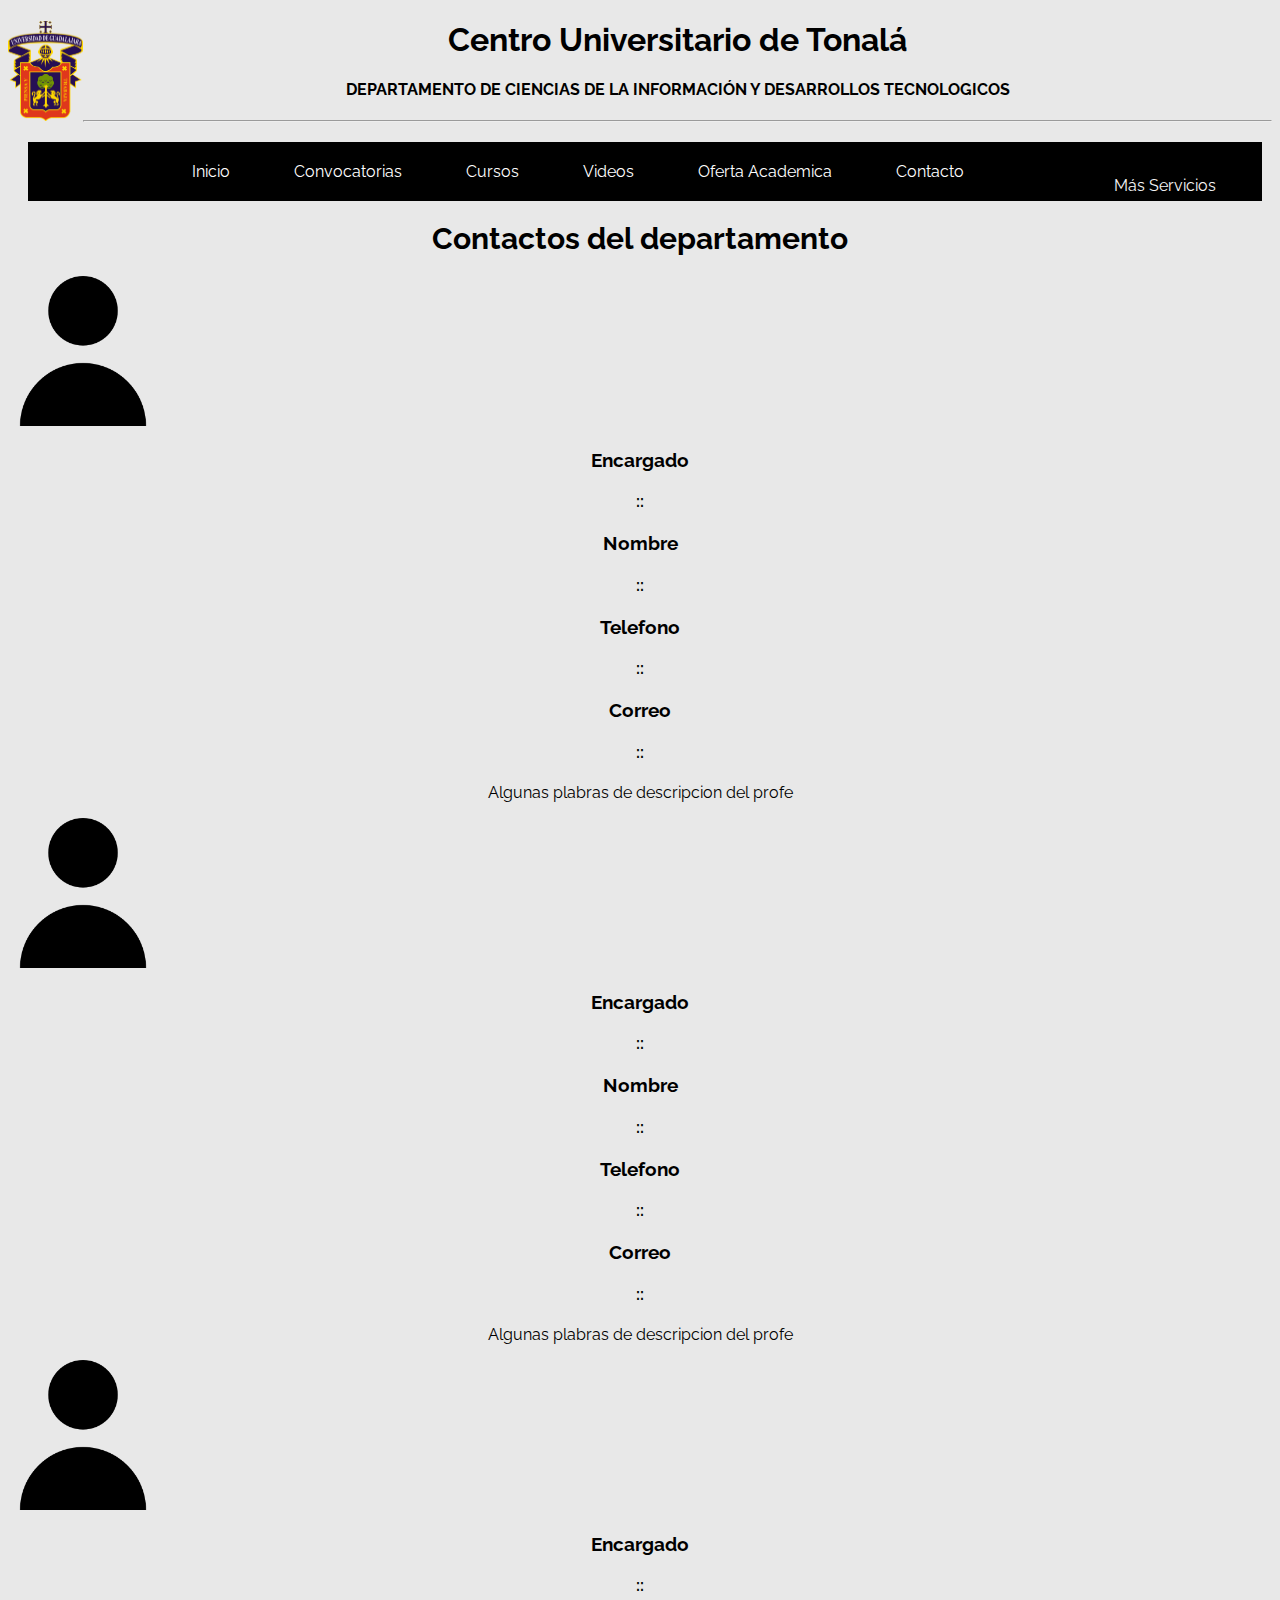
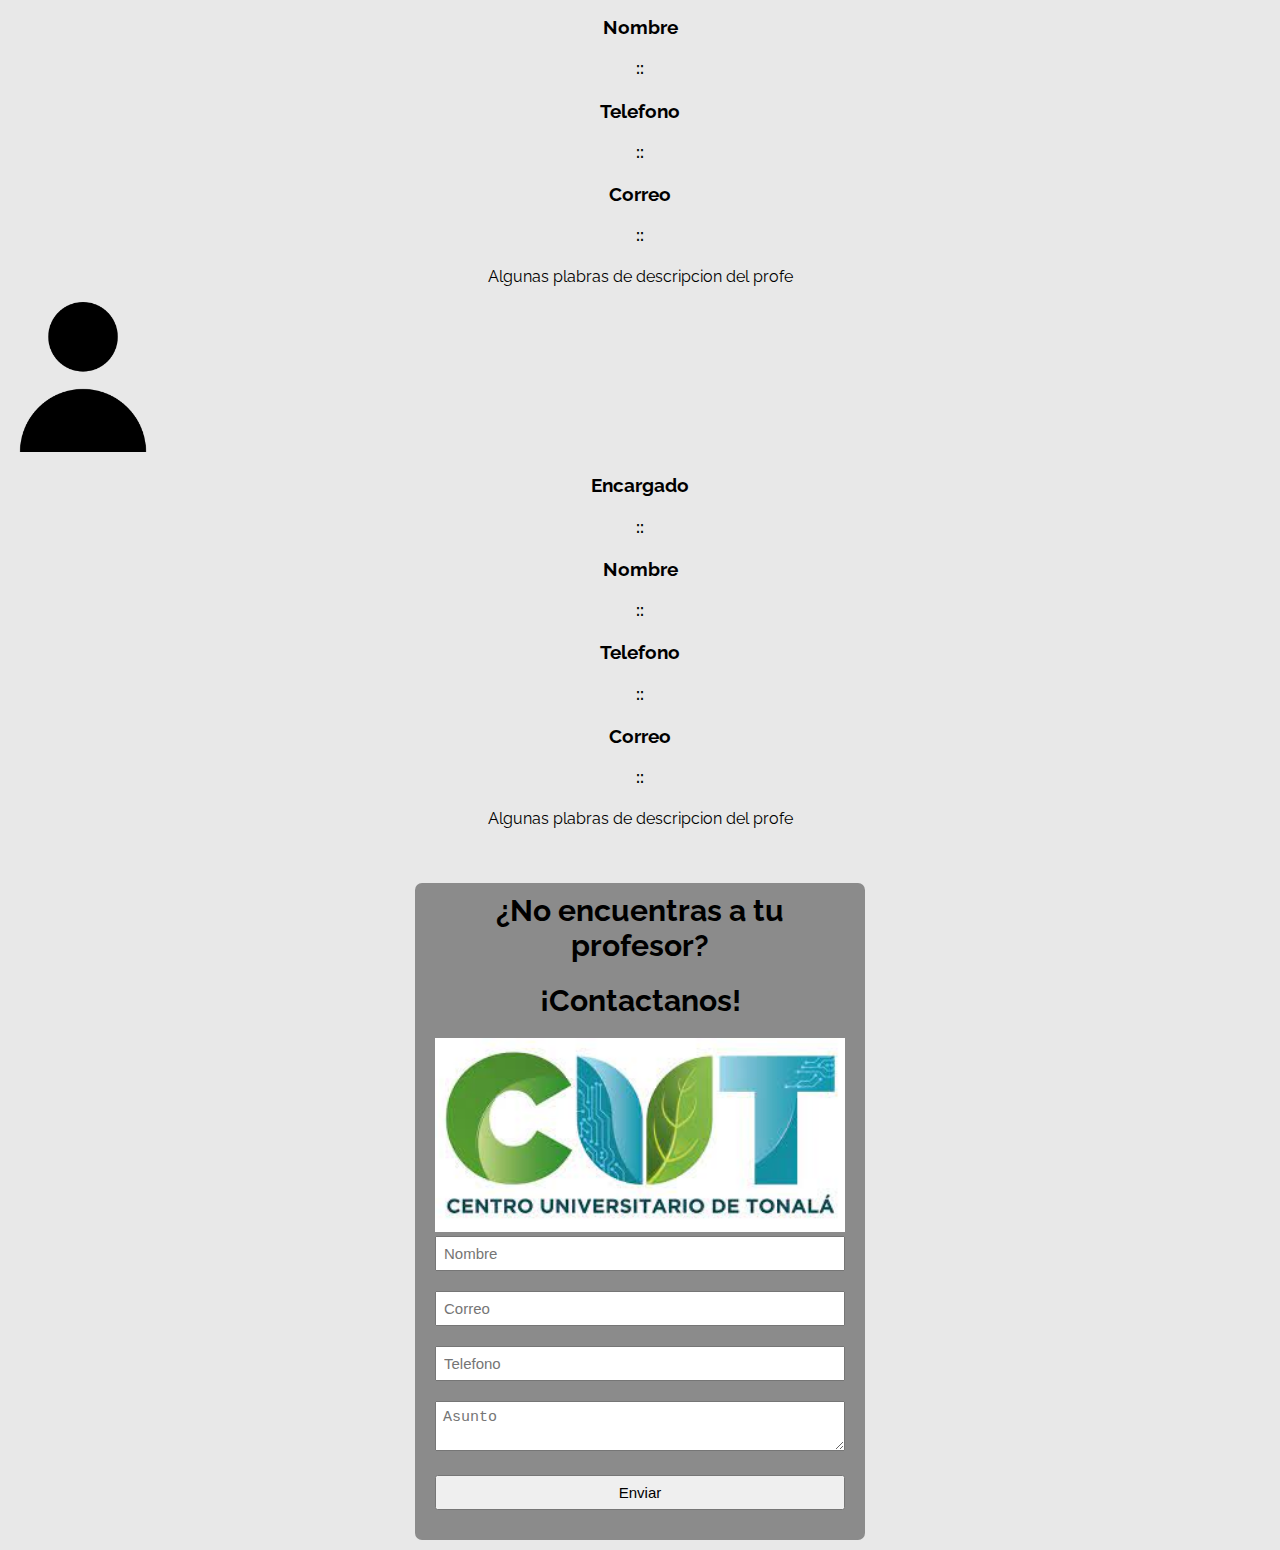
<file: contacto.html>
<!DOCTYPE html>
    <head>
        <title>Contacto del departamento</title>
        <link rel="icon" href="cl.jpg"/>
        <link rel="stylesheet" href="css/estilos.css">
    </head>
    <body background="Imagenes/correo.png">
      <div>
      <img
        src="ugd-logo.png"
        height="100px"
        width="75px"
        aling="left"
        style="float: left"
      />
      <center>
        <header class="header">
            <div>
              <h1>Centro Universitario de Tonalá</h1>
              <h4>
                DEPARTAMENTO DE CIENCIAS DE LA INFORMACIÓN Y DESARROLLOS
                TECNOLOGICOS
              </h4>
              <hr />
            </div>
            <div id="menu">
              <ul>
                <li><a href="index.html">Inicio</a></li>
                <li><a href="convocatoria.html">Convocatorias</a></li>
                <li><a href="cursos.html">Cursos</a></li>
                <li><a href="videos.html">Videos</a></li>
                <li><a href="OfertaAcademica.html">Oferta Academica</a></li>
                <li><a href="contacto.html">Contacto</a></li>
                <li><div class = "dropdown">
                  <button class="dropBtn">Más Servicios
                    <i class="fa fa-caret-down" aria-hidden="true"></i>
                  </button>
                  <div class="dropdown-content">
                    <a href="http://www.cutonala.udg.mx/">Cu Tonalá</a>
                    <a href="http://siga.cutonala.udg.mx/">Siga</a>
                    <a href="https://mw.siiau.udg.mx/Portal/login.xhtml">Ventanilla Unica</a>
                    <a href="http://siiauescolar.siiau.udg.mx/wus/gupprincipal.inicio">SIIAU</a>
                    <a href="#">Evidencias</a>
                    <a href="#">TutorBot</a>
                    <a href="#">ConvocaCUT</a>
                    <a href="#">Bici CUT</a>
                    <a href="#">Inventarios</a>
                  </div>
                </div>
              </li>
              </ul>
            </div>
          </header>
      </center>

        <form2 action="">
            <h2>Contactos del departamento</h2>
            <div class="image">
                <img
                  src="Imagenes/Usuario.png"
                  width=150px; 
                />
            <br>
            <center><h3>Encargado</h3>
            <h4>::</h4>
            <h3>Nombre</h3>
            <h4>::</h4>
            <h3>Telefono</h3>
            <h4>::</h4>
            <h3>Correo</h3>
            <h4>::</h4>
            <p>Algunas plabras de descripcion del profe</p>
            </center>
        </form2>

        <form2 action="">
            <div class="image">
                <img
                  src="Imagenes/Usuario.png"
                  width=150px; 
                  
                />
            <br>
            <center><h3>Encargado</h3>
            <h4>::</h4>
            <h3>Nombre</h3>
            <h4>::</h4>
            <h3>Telefono</h3>
            <h4>::</h4>
            <h3>Correo</h3>
            <h4>::</h4>
            <p>Algunas plabras de descripcion del profe</p>
            </center>
        </form2>

        <form2 action="">
            <div class="image">
                <img
                  src="Imagenes/Usuario.png"
                  width=150px; 
                  
                />
            <br>
            <center><h3>Encargado</h3>
            <h4>::</h4>
            <h3>Nombre</h3>
            <h4>::</h4>
            <h3>Telefono</h3>
            <h4>::</h4>
            <h3>Correo</h3>
            <h4>::</h4>
            <p>Algunas plabras de descripcion del profe</p>
            </center>
        </form2>

        <form2 action="">
            <div class="image">
                <img
                  src="Imagenes/Usuario.png"
                  width=150px; 
                  
                />
            <br>
            <center><h3>Encargado</h3>
            <h4>::</h4>
            <h3>Nombre</h3>
            <h4>::</h4>
            <h3>Telefono</h3>
            <h4>::</h4>
            <h3>Correo</h3>
            <h4>::</h4>
            <p>Algunas plabras de descripcion del profe</p>
            </center><br>
        </form2>
        <form action="enviar.php" method="post">
            <h2>¿No encuentras a tu profesor?</h2>
            <h2>¡Contactanos!</h2>
            <div class="image">
                <img
                  src="Imagenes/logo.jpg"
                  width=410px; 
                  box-sizing: border-box;
                  margin-top: 20px;
                  border-radius: 7px;
                />
            <br>
            <input type="text" name="nombre" placeholder="Nombre" required><br>
            <input type="text" name="correo" placeholder="Correo" required><br>
            <input type="text" name="telefono" placeholder="Telefono" required><br>
            <textarea name="asunto" placeholder="Asunto" required></textarea><br>
            <input type="submit" value="Enviar" id ="boton"><br>
        </form>
    </body>
    <!-- Accessibility Code for "www.dciydtcuton.com" -->
  <script>
    window.interdeal = {
    "sitekey": "d4537eed5155037075d03f3711f05975",
    "Position": "Right",
    "Menulang": "ES-MX",
    "domains": {
        "js": "https://cdn.equalweb.com/",
        "acc": "https://access.equalweb.com/"
    },
    "btnStyle": {
        "vPosition": [
            "80%",
            null
        ],
        "scale": [
            "0.8",
            "0.8"
        ],
        "color": {
            "main": "#5663eb"
        },
        "icon": {
            "type": 7,
            "shape": "semicircle",
            "outline": false
        }
    }
  };
    (function(doc, head, body){
	  var coreCall             = doc.createElement('script');
	  coreCall.src             = 'https://cdn.equalweb.com/core/4.2.2/accessibility.js';
	  coreCall.defer           = true;
	  coreCall.integrity       = 'sha512-5JFUorutIyGmP61zRJjdTke6AFi8/IYzJ6pyQL0UpUqwMNDuukmNH2qv2s+lj0X6MPtblMt4KgWLoDmqrTa5kg==';
	  coreCall.crossOrigin     = 'anonymous';
	  coreCall.setAttribute('data-cfasync', true );
	  body? body.appendChild(coreCall) : head.appendChild(coreCall);
    })(document, document.head, document.body);
  </script>
</html>
</file>
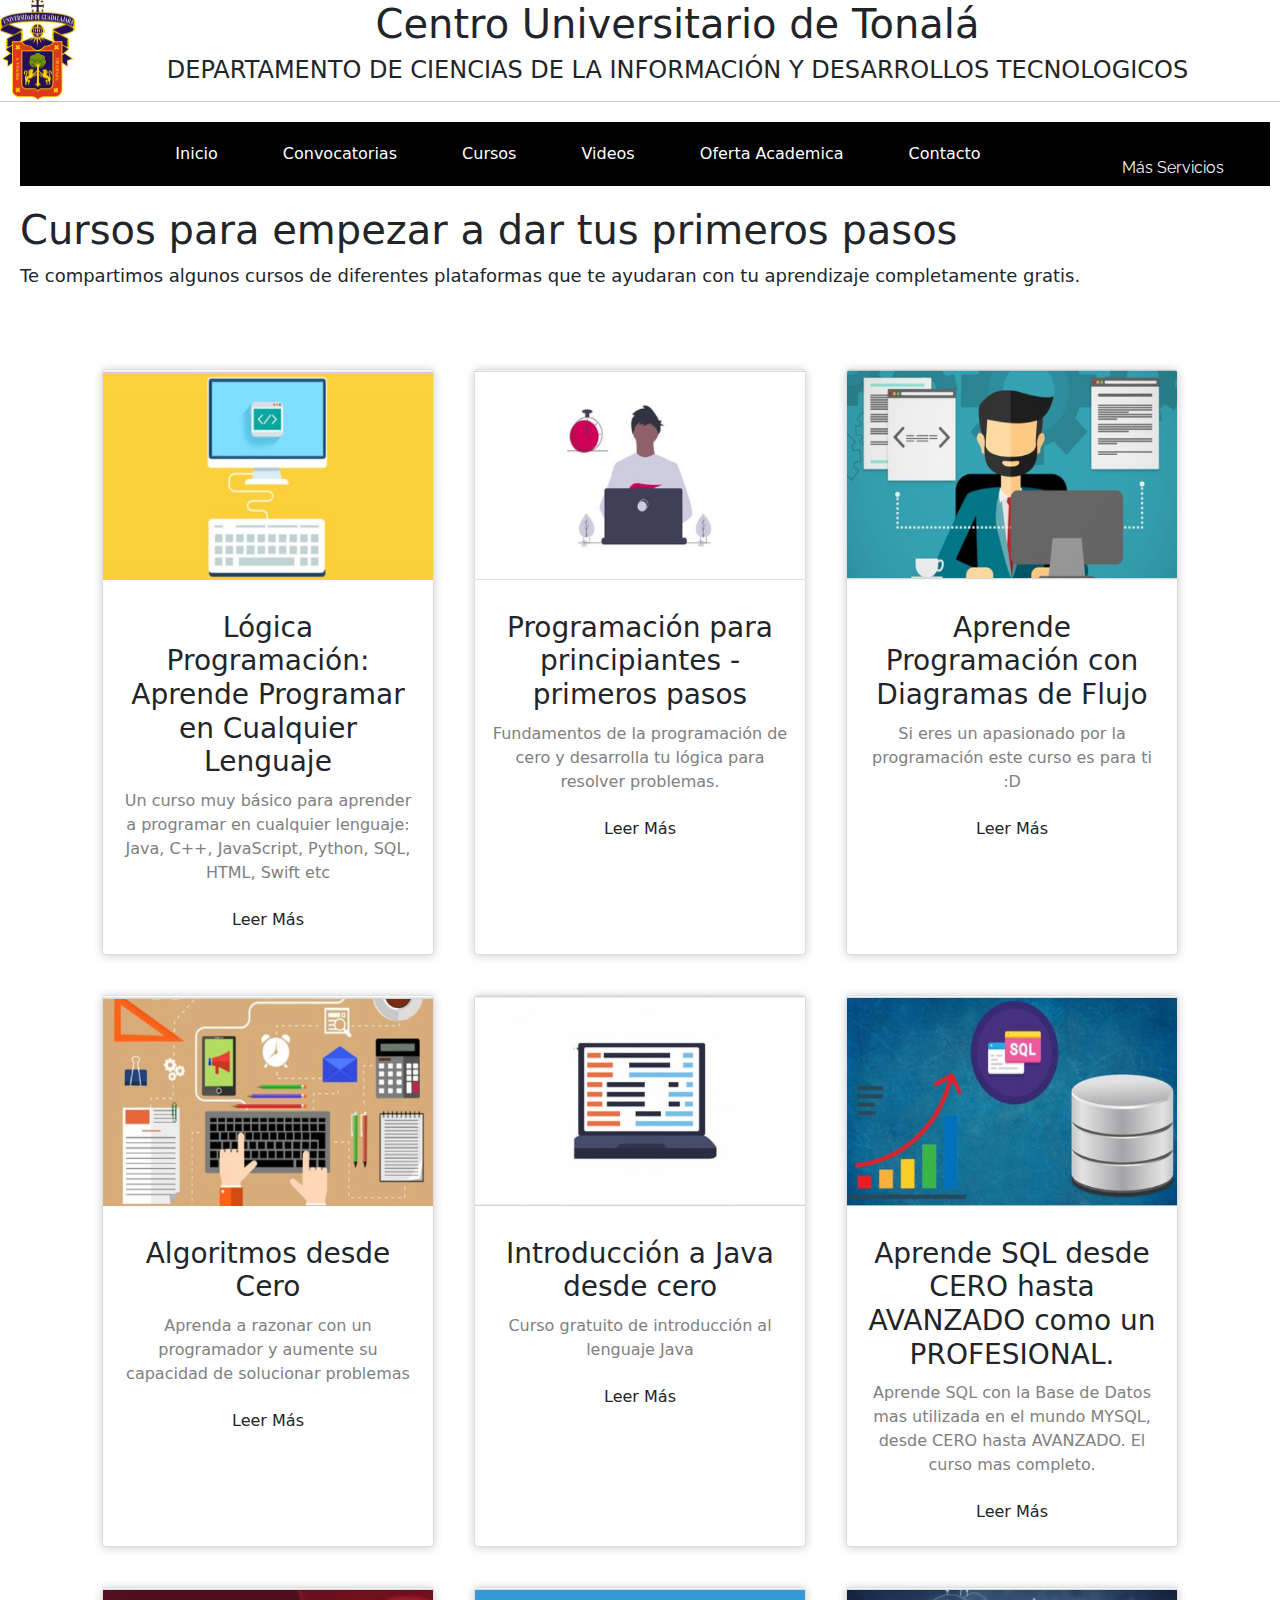
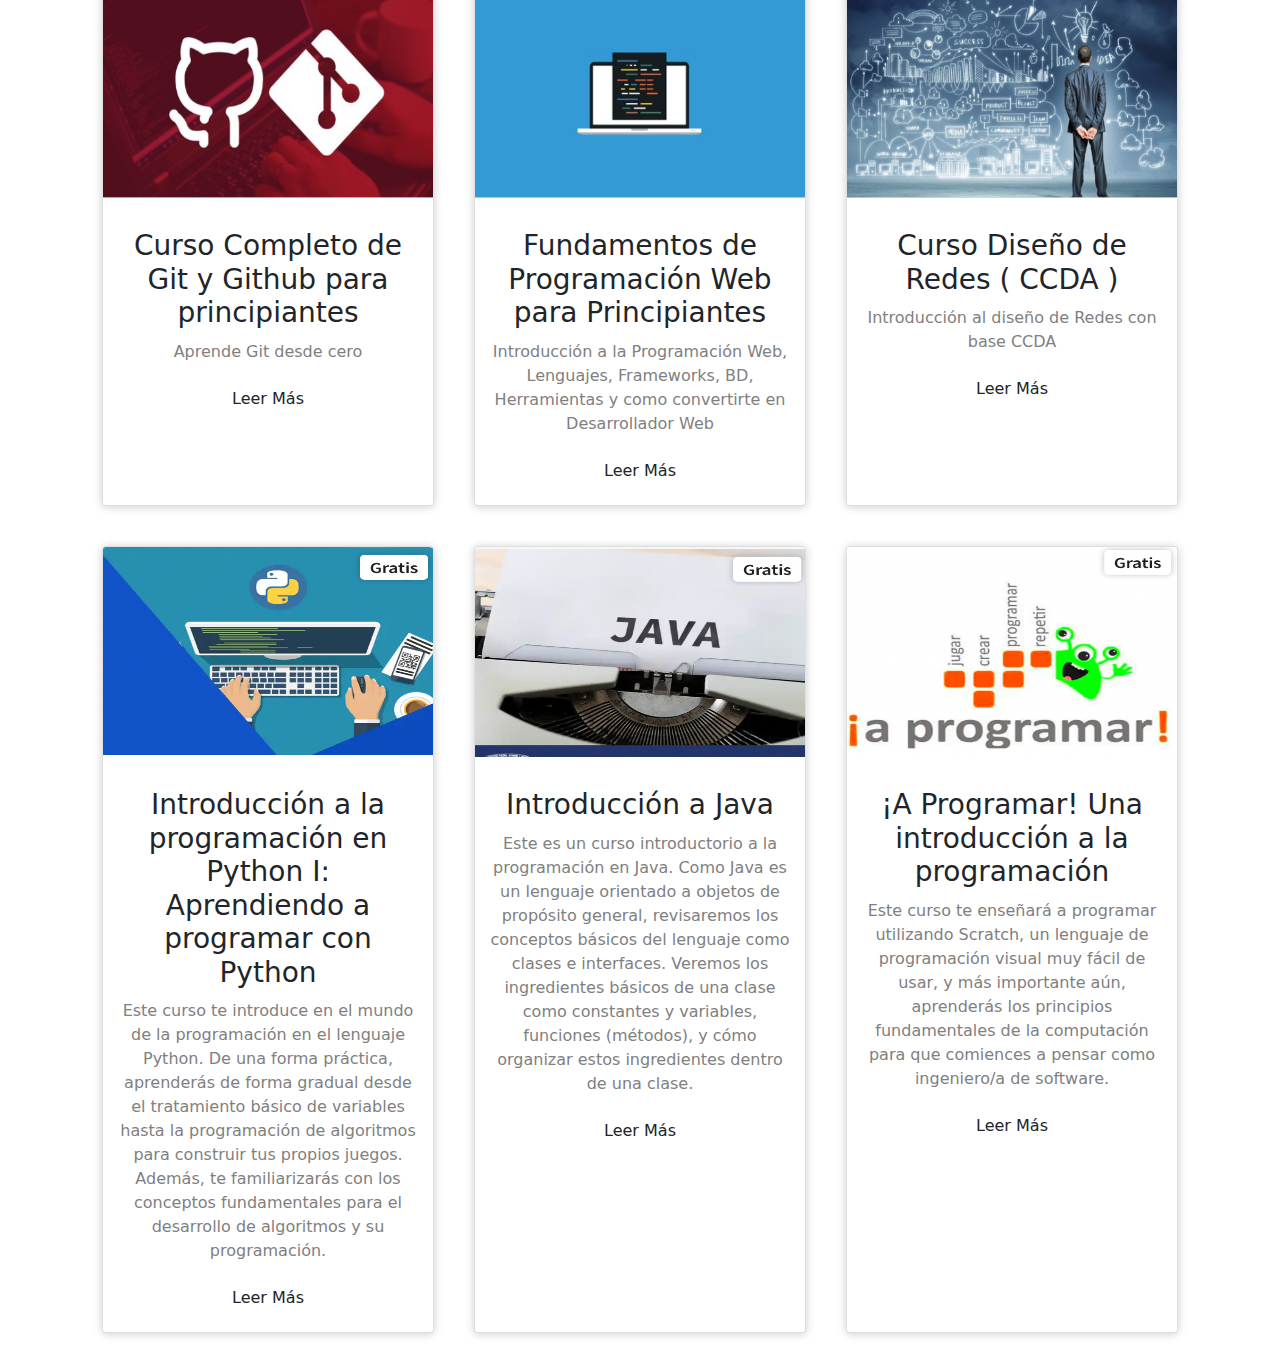
<file: cursos.html>
<!DOCTYPE html>
<html lang="es">

<head>
  <meta charset="UTF-8" />
  <meta http-equiv="X-UA-Compatible" content="IE=edge" />
  <meta name="viewport" content="width=device-width, initial-scale=1.0" />
  <title>DCIyDT CUTonalá</title>
  <link rel="icon" href="cl.jpg" />
  <link rel="stylesheet" href="css/estilos.css" />
  <link rel="stylesheet" href="css/cursos.css" type="text/css" />
  <link href="css/bootstrap.min.css" rel="stylesheet"
    integrity="sha384-1BmE4kWBq78iYhFldvKuhfTAU6auU8tT94WrHftjDbrCEXSU1oBoqyl2QvZ6jIW3" crossorigin="anonymous" />
</head>

<body>
  <div>
    <img src="ugd-logo.png" height="100px" width="75px" aling="left" style="float: left" alt="" />
    <center>
      <header class="header">
        <div>
          <h1>Centro Universitario de Tonalá</h1>
          <h4>
            DEPARTAMENTO DE CIENCIAS DE LA INFORMACIÓN Y DESARROLLOS
            TECNOLOGICOS
          </h4>
          <hr />
        </div>
        <div id="menu">
          <ul>
            <li><a href="index.html">Inicio</a></li>
            <li><a href="convocatoria.html">Convocatorias</a></li>
            <li><a href="cursos.html">Cursos</a></li>
            <li><a href="#">Videos</a></li>
            <li><a href="OfertaAcademica.html">Oferta Academica</a></li>
            <li><a href="#">Contacto</a></li>
            <li>
              <div class="dropdown">
                <button class="dropBtn">
                  Más Servicios
                  <i class="fa fa-caret-down" aria-hidden="true"></i>
                </button>
                <div class="dropdown-content">
                  <a href="http://www.cutonala.udg.mx/">Cu Tonalá</a>
                  <a href="http://siga.cutonala.udg.mx/">Siga</a>
                  <a href="https://mw.siiau.udg.mx/Portal/login.xhtml">Ventanilla Unica</a>
                  <a href="http://siiauescolar.siiau.udg.mx/wus/gupprincipal.inicio">SIIAU</a>
                  <a href="#">Evidencias</a>
                  <a href="#">TutorBot</a>
                  <a href="#">ConvocaCUT</a>
                  <a href="#">Bici CUT</a>
                  <a href="#">Inventarios</a>
                </div>
              </div>
            </li>
          </ul>
        </div>
      </header>
    </center>
  </div>
  <section class="Des">
    <div class="des--Container">
      <h1>Cursos para empezar a dar tus primeros pasos</h1>
      <p style="font-size: large">
        Te compartimos algunos cursos de diferentes plataformas que te
        ayudaran con tu aprendizaje completamente gratis.
      </p>
      <br />
    </div>
  </section>

  <!-- Cada container tendria 3 (minimo 2) para que se vea bien -->
  <div class="container">
    <div class="card">
      <figure>
        <img src="img/cap.png" alt="" />
      </figure>
      <div class="info">
        <h3>Lógica Programación: Aprende Programar en Cualquier Lenguaje</h3>
        <p>
          Un curso muy básico para aprender a programar en cualquier lenguaje: Java, C++, JavaScript, Python, SQL, HTML,
          Swift etc
        </p>
        <a href="https://www.udemy.com/course/logica-programacion-aprende-programar-en-cualquier-lenguaje/"
          class="btn">Leer Más</a>
      </div>
    </div>

    <div class="card">
      <figure>
        <img src="img/cap2.png" alt="" />
      </figure>
      <div class="info">
        <h3>Programación para principiantes - primeros pasos</h3>
        <p>
          Fundamentos de la programación de cero y desarrolla tu lógica para resolver problemas.
        </p>
        <a href="https://www.udemy.com/course/programacion-para-principiantes/" class="btn">Leer Más</a>
      </div>
    </div>
    <div class="card">
      <figure>
        <img src="img/cap3.png" alt="" />
      </figure>
      <div class="info">
        <h3>Aprende Programación con Diagramas de Flujo</h3>
        <p>
          Si eres un apasionado por la programación este curso es para ti :D
        </p>
        <a href="https://www.udemy.com/course/programacion-desde-cero-con-diagramas-de-flujo/" class="btn">Leer Más</a>
      </div>
    </div>
  </div>

  <div class="container">
    <div class="card">
      <figure>
        <img src="img/cap4.png" alt="" />
      </figure>
      <div class="info">
        <h3>Algoritmos desde Cero</h3>
        <p>
          Aprenda a razonar con un programador y aumente su capacidad de solucionar problemas
        </p>
        <a href="https://www.udemy.com/course/algoritmos-desde-cero/" class="btn">Leer Más</a>
      </div>
    </div>
    <div class="card">
      <figure>
        <img src="img/cap5.png" alt="" />
      </figure>
      <div class="info">
        <h3>Introducción a Java desde cero</h3>
        <p>
          Curso gratuito de introducción al lenguaje Java
        </p>
        <a href="https://www.udemy.com/course/introduccion-a-java-desde-cero-gratis/" class="btn">Leer Más</a>
      </div>
    </div>
    <div class="card">
      <figure>
        <img src="img/cap6.png" alt="" />
      </figure>
      <div class="info">
        <h3>Aprende SQL desde CERO hasta AVANZADO como un PROFESIONAL.</h3>
        <p>
          Aprende SQL con la Base de Datos mas utilizada en el mundo MYSQL, desde CERO hasta AVANZADO. El curso mas
          completo.
        </p>
        <a href="https://www.udemy.com/course/aprende-sql-desde-cero-hasta-avanzado-como-un-profesional/"
          class="btn">Leer Más</a>
      </div>
    </div>
  </div>

  <div class="container">
    <div class="card">
      <figure>
        <img src="img/cap7.png" alt="" />
      </figure>
      <div class="info">
        <h3>Curso Completo de Git y Github para principiantes</h3>
        <p>
          Aprende Git desde cero
        </p>
        <a href="https://www.udemy.com/course/curso-completo-de-git-y-github-para-principiantes/" class="btn">Leer
          Más</a>
      </div>
    </div>
    <div class="card">
      <figure>
        <img src="img/cap8.png" alt="" />
      </figure>
      <div class="info">
        <h3>Fundamentos de Programación Web para Principiantes</h3>
        <p>
          Introducción a la Programación Web, Lenguajes, Frameworks, BD, Herramientas y como convertirte en
          Desarrollador Web
        </p>
        <a href="https://www.udemy.com/course/fundamentos-de-programacion-web-para-principiantes/" class="btn">Leer
          Más</a>
      </div>
    </div>
    <div class="card">
      <figure>
        <img src="img/cap9.png" alt="" />
      </figure>
      <div class="info">
        <h3>Curso Diseño de Redes ( CCDA )</h3>
        <p>
          Introducción al diseño de Redes con base CCDA
        </p>
        <a href="https://www.udemy.com/course/diseno-de-redes-ccda/" class="btn">Leer Más</a>
      </div>
    </div>
  </div>

  <div class="container">
    <div class="card">
      <figure>
        <img src="img/cap10.png" alt="" />
      </figure>
      <div class="info">
        <h3>Introducción a la programación en Python I: Aprendiendo a programar con Python</h3>
        <p>
          Este curso te introduce en el mundo de la programación en el lenguaje Python. De una forma práctica,
          aprenderás de forma gradual desde el tratamiento básico de variables hasta la programación de algoritmos para
          construir tus propios juegos. Además, te familiarizarás con los conceptos fundamentales para el desarrollo de
          algoritmos y su programación.
        </p>
        <a href="https://es.coursera.org/learn/aprendiendo-programar-python" class="btn">Leer Más</a>
      </div>
    </div>
    <div class="card">
      <figure>
        <img src="img/cap11.png" alt="" />
      </figure>
      <div class="info">
        <h3>Introducción a Java</h3>
        <p>
          Este es un curso introductorio a la programación en Java. Como Java es un lenguaje orientado a objetos de
          propósito general, revisaremos los conceptos básicos del lenguaje como clases e interfaces. Veremos los
          ingredientes básicos de una clase como constantes y variables, funciones (métodos), y cómo organizar estos
          ingredientes dentro de una clase.
        </p>
        <a href="https://es.coursera.org/learn/introduccion-java" class="btn">Leer Más</a>
      </div>
    </div>
    <div class="card">
      <figure>
        <img src="img/cap12.png" alt="" />
      </figure>
      <div class="info">
        <h3>¡A Programar! Una introducción a la programación</h3>
        <p>
          Este curso te enseñará a programar utilizando Scratch, un lenguaje de programación visual muy fácil de usar, y
          más importante aún, aprenderás los principios fundamentales de la computación para que comiences a pensar como
          ingeniero/a de software.
        </p>
        <a href="https://es.coursera.org/learn/a-programar" class="btn">Leer Más</a>
      </div>
    </div>

  </div>

  </div>

  <script src="js/bootstrap.bundle.min.js"
    integrity="sha384-ka7Sk0Gln4gmtz2MlQnikT1wXgYsOg+OMhuP+IlRH9sENBO0LRn5q+8nbTov4+1p"
    crossorigin="anonymous"></script>
</body>
<script src="js/slider.js"></script>
<!-- Accessibility Code for "www.dciydtcuton.com" -->
<script>
  window.interdeal = {
    sitekey: "d4537eed5155037075d03f3711f05975",
    Position: "Right",
    Menulang: "ES-MX",
    domains: {
      js: "https://cdn.equalweb.com/",
      acc: "https://access.equalweb.com/",
    },
    btnStyle: {
      vPosition: ["80%", null],
      scale: ["0.8", "0.8"],
      color: {
        main: "#5663eb",
      },
      icon: {
        type: 7,
        shape: "semicircle",
        outline: false,
      },
    },
  };
  (function (doc, head, body) {
    var coreCall = doc.createElement("script");
    coreCall.src = "https://cdn.equalweb.com/core/4.2.2/accessibility.js";
    coreCall.defer = true;
    coreCall.integrity =
      "sha512-5JFUorutIyGmP61zRJjdTke6AFi8/IYzJ6pyQL0UpUqwMNDuukmNH2qv2s+lj0X6MPtblMt4KgWLoDmqrTa5kg==";
    coreCall.crossOrigin = "anonymous";
    coreCall.setAttribute("data-cfasync", true);
    body ? body.appendChild(coreCall) : head.appendChild(coreCall);
  })(document, document.head, document.body);
</script>

</html>
</file>
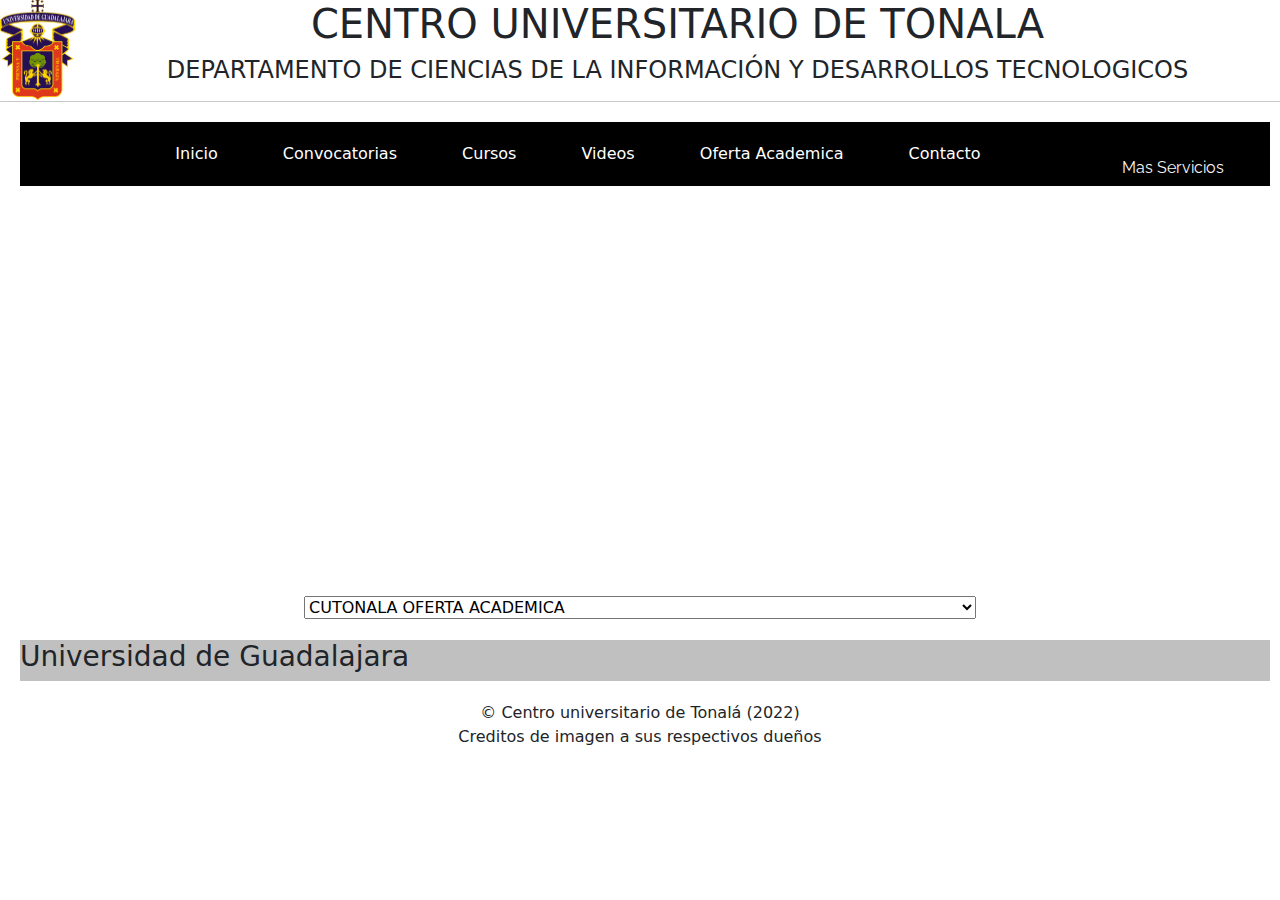
<file: videos.html>
<!DOCTYPE html>
<html lang="en">
  <head>
    <meta charset="UTF-8" />
    <meta http-equiv="X-UA-Compatible" content="IE=edge" />
    <meta name="viewport" content="width=device-width, initial-scale=1.0" />
    <title>DCIyDT CUTonalá</title>
    <link rel="icon" href="cl.jpg" />
    <link rel="stylesheet" href="css/estilos.css" />
    <link
      href="css/bootstrap.min.css"
      rel="stylesheet"
      integrity="sha384-1BmE4kWBq78iYhFldvKuhfTAU6auU8tT94WrHftjDbrCEXSU1oBoqyl2QvZ6jIW3"
      crossorigin="anonymous"
    />
  </head>
  <body>
    <div>
      <img
        src="ugd-logo.png"
        height="100px"
        width="75px"
        aling="left"
        style="float: left"
      />
      <center>
        <header class="header">
          <div>
            <h1>CENTRO UNIVERSITARIO DE TONALA</h1>
            <h4>
              DEPARTAMENTO DE CIENCIAS DE LA INFORMACIÓN Y DESARROLLOS
              TECNOLOGICOS
            </h4>
            <hr />
          </div>
          <div id="menu">
            <ul>
              <li><a href="index.html">Inicio</a></li>
              <li><a href="convocatoria.html">Convocatorias</a></li>
              <li><a href="cursos.html">Cursos</a></li>
              <li><a href="videos.html">Videos</a></li>
              <li><a href="#">Oferta Academica</a></li>
              <li><a href="contacto.html">Contacto</a></li>
              <li><div class = "dropdown">
                <button class ="dropBtn">Mas Servicios
                  <i class="fa fa-caret-down" aria-hidden="true"></i>
                </button>
                <div class="dropdown-content">
                  <a href="http://www.cutonala.udg.mx/">CUTonala</a>
                  <a href="http://siga.cutonala.udg.mx/">Siga</a>
                  <a href="http://mw.siiau.udg.mx/Portal/login-xhtml">Ventanilla Unica</a>
                  <a href="#">SIIAU</a>
                  <a href="#">Evidencias</a>
                  <a href="#">TutorBot</a>
                </div>
              </div>
            </li>
            </ul>
          </div>
        </header>
      </center>
    </div>




<div class="wrap" style="height: 350px; width: 500px; margin-top: 50px; margin-right: auto; margin-left: 100px; margin-bottom: 10px;">
<iframe  allowfullscreen="" name="video" src="http://www.youtube.com/embed/RUI4cBrbAE0?feature=player_detailpage&amp;autoplay=1" 
frameborder="100" width="600" scrolling="yes" height="300" id="video" ></iframe>

</div>

</div>

 

<center>

<select left: 50px; name="name" onchange="video.location.href=this.options[this.selectedIndex].value" >

<option value="https://www.youtube.com/embed/RUI4cBrbAE0?feature=player_detailpage&amp;autoplay=1"> 
  CUTONALA OFERTA ACADEMICA </option>

<option value="http://www.youtube.com/embed/0TFZfvvB67Y?feature=player_detailpage&amp;autoplay=1">
  Pensamiento computacional | Alberto Cañas | TEDxPuraVidaED</option>

<option value="http://www.youtube.com/embed/NnA_4itQYSE?feature=player_detailpage&amp;autoplay=1">
  Data Science e Inteligencia Artificial | Loreto Bravo | TEDxUAI</option>

<option value="http://www.youtube.com/embed/_UjYZgnyYCs?feature=player_detailpage&amp;autoplay=1">
  Charla con profesionales: Ciencias de la computación e Ingeniería en informática</option>
  
<option value="http://www.youtube.com/embed/xDlV1jCW7n0?feature=player_detailpage&amp;autoplay=1">
  Documental "Big Data: el valor de nuestra información"</option>
  
<option value="http://www.youtube.com/embed/ogApZKw5x0s?feature=player_detailpage&amp;autoplay=1">
  Charla con especialista del IMPI</option>
</select>

</center>
<div class="link__container">
  <h3>Universidad de Guadalajara</h3>
</div>
</section>
<center>
<footer>&copy; Centro universitario de Tonalá (2022)</footer>
<footer>Creditos de imagen a sus respectivos dueños
</footer>
</center>
    <script
      src="js/bootstrap.bundle.min.js"
      integrity="sha384-ka7Sk0Gln4gmtz2MlQnikT1wXgYsOg+OMhuP+IlRH9sENBO0LRn5q+8nbTov4+1p"
      crossorigin="anonymous"
    ></script>
  </body>
  <script src = "js/slider.js"></script>
  <!-- Accessibility Code for "www.dciydtcuton.com" -->
<script>
window.interdeal = {
    "sitekey": "d4537eed5155037075d03f3711f05975",
    "Position": "Right",
    "Menulang": "ES-MX",
    "domains": {
        "js": "https://cdn.equalweb.com/",
        "acc": "https://access.equalweb.com/"
    },
    "btnStyle": {
        "vPosition": [
            "80%",
            null
        ],
        "scale": [
            "0.8",
            "0.8"
        ],
        "color": {
            "main": "#5663eb"
        },
        "icon": {
            "type": 7,
            "shape": "semicircle",
            "outline": false
        }
    }
  };
    (function(doc, head, body){
	  var coreCall             = doc.createElement('script');
	  coreCall.src             = 'https://cdn.equalweb.com/core/4.2.2/accessibility.js';
	  coreCall.defer           = true;
	  coreCall.integrity       = 'sha512-5JFUorutIyGmP61zRJjdTke6AFi8/IYzJ6pyQL0UpUqwMNDuukmNH2qv2s+lj0X6MPtblMt4KgWLoDmqrTa5kg==';
	  coreCall.crossOrigin     = 'anonymous';
	  coreCall.setAttribute('data-cfasync', true );
	  body? body.appendChild(coreCall) : head.appendChild(coreCall);
    })(document, document.head, document.body);
  </script>
</html>
</file>
<file: css/estilos.css>
@import url("https://fonts.googleapis.com/css2?family=Raleway:wght@300;400;700&display=swap");

/*Notas de cosas a cambiar:
  1.- Añadir imagen de cabecera a cada una de las paginas.
  2.- Añadir imagen de fondo con la información en la pagina principal(index.html).
  3.- Hacer que el slider sea automatico(slider.js).
*/

/*Slider css responsive*/
body {
  font-family: "Raleway", sans-serif;
}

.container {
  width: 90%;
  min-height: 100vn;
  max-width: 1200px;
  margin: 0 auto;
  overflow: hidden;
}

.slider {
  background-color: #DCDCDC;
  padding: 40px 0;
  margin: 20px 10px 20px 20px;
}

.slider__container {
  display: grid;
  grid-template-columns: 50px 1fr 50px;
  align-items: center;
  gap: 1em;
}

.slider__body {
  grid-column: 2/3;
  grid-row: 1/2;
  opacity: 0;
  pointer-events: none;
  display: grid;
  background-color: #DCDCDC;
  grid-template-columns: 1fr max-content;
  align-items: center;
  transition: opacity 1.5s;
}

.slider__body--show {
  opacity: 1;
  pointer-events: unset;
}

.slider__text {
  max-width: 600px;
}

.subtitle {
  font-size: 2.5rem;
  margin-bottom: 20px;
}

.slider__review {
  font-weight: 300;
  font-size: 20px;
  line-height: 1.7;
}

.slider__img {
  width: 480px;
  height: 330px;
  object-fit: cover;
  display: block;
  margin: auto;
}

.slider__arrow {
  cursor: pointer;
  width: 90%;
}

.slider__arrow:nth-of-type(2) {
  justify-self: end;
}

@media(max-width: 747px) {
  .slider__body {
    grid-template-columns: 1fr;
    grid-template-rows: max-content 1fr;
    gap: 1em;
  }

  .slider__picture {
    grid-row: 1/2;
  }

  .slider__img {
    width: 210px;
    height: 210px;
  }
}

@media(max-width: 1080px) {
  .slider__container {
    grid-template-columns: 25px 1fr 25px;
  }

  .slider__arrow {
    width: 100%;
  }

  .slider__img {
    width: 280px;
    height: 180px;
  }

  .subtitle {
    font-size: 2rem;
    margin-bottom: 15px;
  }

  .slider__review {
    font-size: 1rem;
    line-height: 1.6;
  }
}

@media(max-width: 1080px) {
  .slider__container {
    grid-template-columns: 25px 1fr 25px;
  }

  .slider__arrow {
    width: 100%;
  }

  .slider__img {
    width: 280px;
    height: 180px;
  }

  .subtitle {
    font-size: 2rem;
    margin-bottom: 15px;
  }

  .slider__review {
    font-size: 1rem;
    line-height: 1.6;
  }
}

/*Información pagina principal*/
.info__container {
  font-family: "Raleway", sans-serif;
  font-size: large;
  text-align: center justify;
}

@media(max-width: 747px) {
  .info__container {
    font-family: "Raleway", sans-serif;
    font-size: large;
    text-align: justify;
  }
}



@media(max-width: 470px) {
  .info__container {
    font-family: "Raleway", sans-serif;
    font-size: medium; 
    text-align: justify;
  }
}

.link__container {
  grid-column: 2/3;
  grid-row: 1/2;
  display: grid;
  background-color: silver;
  grid-template-columns: 1fr max-content;
  align-items: center;
  margin: 20px 10px 20px 20px;
}

.direccion{
  display: inline-block;
  float: left;
  text-align: left;
  font-size: small;
  border: none;
  margin: 30px 15px 30px 30px;
  padding: 40px 0px 0px 32px;
}

.mapa{
  display: inline-block;
  float: right;
  border: none;
  margin: 30px 15px 30px 30px;
  padding: 40px 0px 0px 32px;
}

@media(max-width: 747px){
  .link__container{
  grid-column: 2/3;
  grid-row: 1/2;
  display: grid;
  background-color: silver;
  grid-template-columns: .5fr max-content;
  align-items: center;
  margin: 20px 10px 20px 20px;
  }

  .direccion{
  display: inline-block;
  float: left;
  text-align: left;
  font-size: small;
  border: none;
  margin: 30px 15px 30px 30px;
  padding: 40px 0px 0px 32px;
}

.mapa{
  display: inline-block;
  float: right;
  border: none;
  margin: 30px 15px 30px 30px;
  padding: 40px 0px 0px 32px;
}

}

/*menu responsive*/
#menu {
  background-color: black;
  margin: 20px 10px 20px 20px;
}

#menu ul {
  list-style: none;
  margin: 0;
  padding: 20px 30px;
}

#menu li {
  display: inline;
  margin: 0;
}

#menu li a {
  color: white;
  padding: 20px 30px;
  text-decoration: none;
}

#menu li a:hover {
  background-color: #708090;
  color: white;
}

@media(max-width: 747px) {
  #menu ul {
    padding: 0;
  }
  #menu ul li {
    margin-right: -3px;
    display: inline-block;
    text-align: center;
    width: 33%;
  }

  #menu li a {
    display: list-item;
  }
}

@media(max-width: 480px) {
  #menu ul li {
    width: 100%;
  }
}

body{
  font-family: "Raleway", sans-serif;
  background: #e8e8e8;
  font-size:medium;
}

.menu{
  list-style: none;
  padding: 20px 30px;
  background: black;
  width: 100%;
  max-width:100px;
  margin: auto;
}

.menu li a{
  text-decoration: none;
  color: silver;
  padding: 1px;
  display: block;
  font-size: x-small;
}
.menu li{
  display: inline-block;
  text-align: center;

}
.menu li a:hover{
  background: #708090;
}

/*Dropdown container*/
.dropdown {
  float: right;
  overflow: hidden;
}

/*Dropdown button*/
.dropdown .dropBtn {
  font-size: 16px;
  border: none;
  outline: none;
  color: whitesmoke;
  padding: 14px 16px;
  background-color: inherit;
  font-family: "Raleway";
  margin: 0;
}

/*bgColor dropdown */
.menu a:hover,
.dropdown:hover .dropBtn {
  background-color: black;
}

/*Dropdown content (hidden by default)*/
.dropdown-content {
  display: none;
  position: absolute;
  background-color: black;
  min-width: 160px;
  box-shadow: 0px 8px 16px 0px rgba(0, 0, 0, 0.2);
  z-index: 1;
}

/*Links*/
.dropdown-content a {
  float: none;
  color: black;
  padding: 12px 16px;
  text-decoration: none;
  display: block;
  text-align: left;
}

/*Color on links hover*/
.dropdown-content a:hover {
  background-color: gray;
}

/*Show dropDown menu on hover*/
.dropdown:hover .dropdown-content {
  display: block;
}


/*Formulario de contacto*/
form{
    width: 450px;
    margin: auto;
    background: rgba(0,0,0,0.4);
    padding: 10px 20px;
    box-sizing: border-box;
    margin-top: 20px;
    border-radius: 7px;
}

h2{
    color: rgb(0, 0, 0);
    text-align: center;
    margin: 0;
    font-size: 30px;
    margin-bottom: 20px;
}

input, textarea{
    width: 100%;
    margin-bottom: 20px;
    padding: 7px;
    box-sizing: border-box;
    font-size: 15px;
}


/*Malla curricular con css grid*/
.malla-container{
  background-color: aqua;
  text-align: center;
}

.materias-container{
    display: grid;
    grid-template-columns: auto 60% auto;
    grid-template-rows: 50px auto;
    justify-content: stretch;
    background-color: antiquewhite;
    width: 100%;
    text-align: center;   
}

.seccion-BCO{
  background-color: yellow;
}

.sb{
  grid-column: 1/4;
}

.caja{
    border: 1px solid black;
    background-color: lightgray;
    text-align: center;
    line-height: 50px;
}

.seccion-BPO{
    background-color: orangered;
}

.sp{
    grid-column: 1/4;
}

.seccion-BEO{
  background-color: green;
}

.se{
  grid-column: 1/4;
}

.seccion-ES{
  background-color: blue;
}

.ess{
  grid-column: 1/4;
}

.CBS{
  background-color: lightblue;
}

.cbs{
  grid-column: 1/4;
}

.ID{
  background-color: aquamarine;
}

.sid{
  grid-column: 1/4;
}

.DSFW{
    background-color: aqua;
}

.sfw{
  grid-column: 1/4;
}
</file>
<file: css/cursos.css>
.container {
  width: 100%;
  display: flex;
  max-width: 1400px; /* Recomendado para 3 cards dentro del container */
  flex-wrap: nowrap;
}
.container2 {
  /* Segundo container para contener nomas 2 cards */
  width: 100%;
  display: flex;
  max-width: 1000px;
  flex-wrap: nowrap;
}
.container1 {
  /* Tercer container para contener nomas una cards */
  width: 100%;
  display: flex;
  max-width: 500px;
  flex-wrap: nowrap;
}
.Des {
  margin: 20px;
}
.card {
  width: 100%;
  margin: 20px;
  border-radius: 6px;
  background-color: #fff;
  overflow: hidden;
  box-shadow: 0px 1px 10px rgba(0, 0, 0, 0.2);
  cursor: default;
  transition: all 400ms ease;
}
.card:hover {
  box-shadow: 5px 5px 10px rgba(0, 0, 0, 0.4);
  transform: translateY(-3%);
}

.card img {
  width: 100%;
  height: 210px;
}

.card .info {
  padding: 15px;
  text-align: center;
}

.card .info p {
  line-height: 1.5;
  color: gray;
}

.card .info h3 {
  font-weight: 400;
  margin-bottom: 10px;
}

.btn {
  background: #fff; /* color de fondo */
  color: #4741d7; /* color de fuente */
  border: 2px solid #4741d7; /* tamaño y color de borde */
  padding: 16px 20px;
  border-radius: 3px; /* redondear bordes */
  position: relative;
  z-index: 1;
  overflow: hidden;
  display: inline-block;
  text-decoration: none;
}
.btn:hover {
  color: #fff; /* color de fuente hover */
}
.btn::after {
  content: "";
  background: #4741d7; /* color de fondo hover */
  position: absolute;
  z-index: -1;
  padding: 16px 20px;
  display: block;
  border-radius: 50%;
  left: -50%;
  right: -50%;
  top: -150%;
  bottom: -150%;
  transform: scale(0, 0);
  transition: all 0.4s ease;
}
.btn:hover::after {
  transition: all 0.6s ease-out;
  transform: scale(1, 1);
}
</file>
